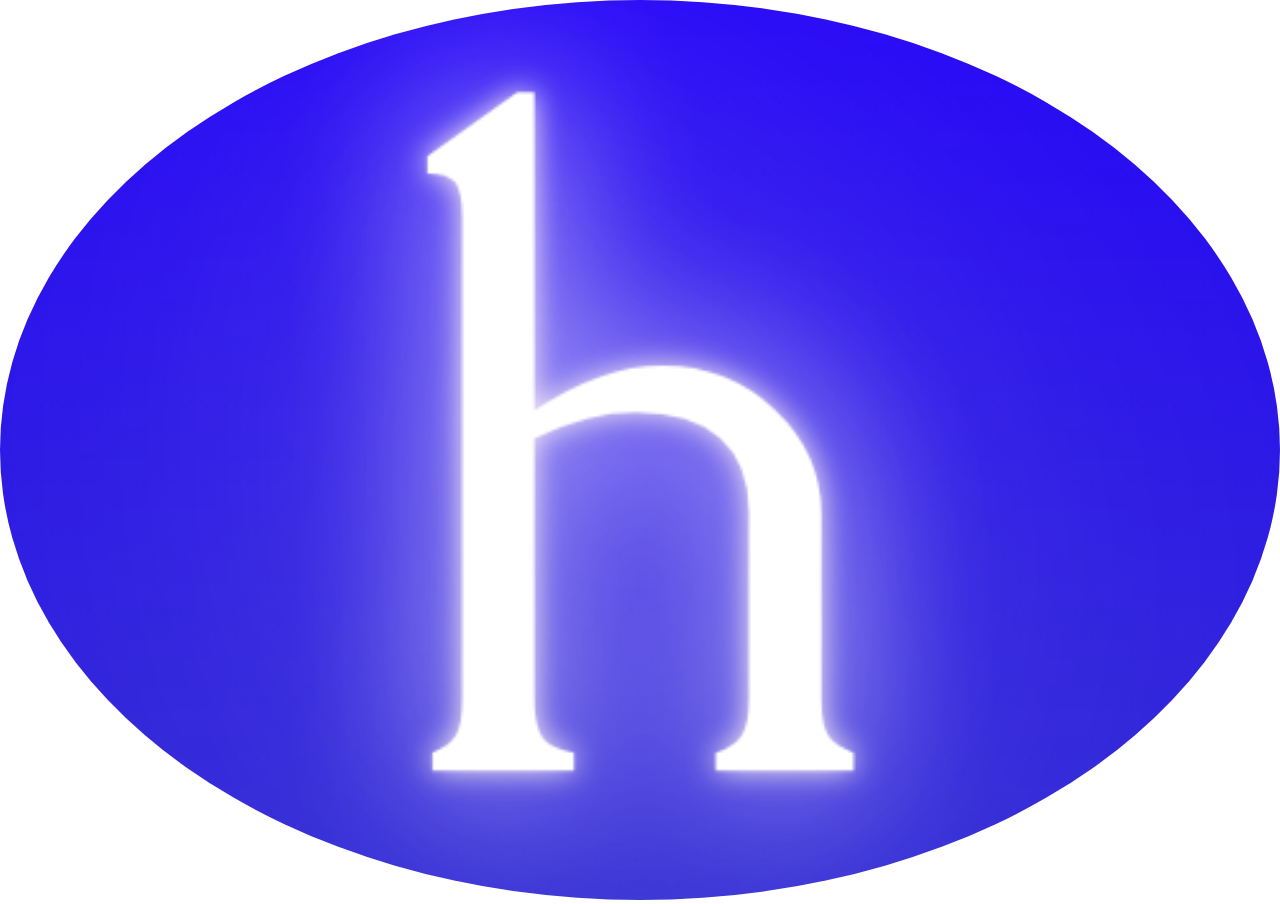
<file: circular-favicon.html>
<!DOCTYPE html>
<html>
<head>
    <title>Circular Favicon</title>
    <style>
        body, html {
            margin: 0;
            padding: 0;
            width: 100%;
            height: 100%;
            overflow: hidden;
        }
        .circular-image {
            width: 100%;
            height: 100%;
            border-radius: 50%;
            object-fit: cover;
            background-color: white;
        }
    </style>
</head>
<body>
    <img src="profile.jpg" class="circular-image" alt="Harpreet Singh">
</body>
</html>
</file>
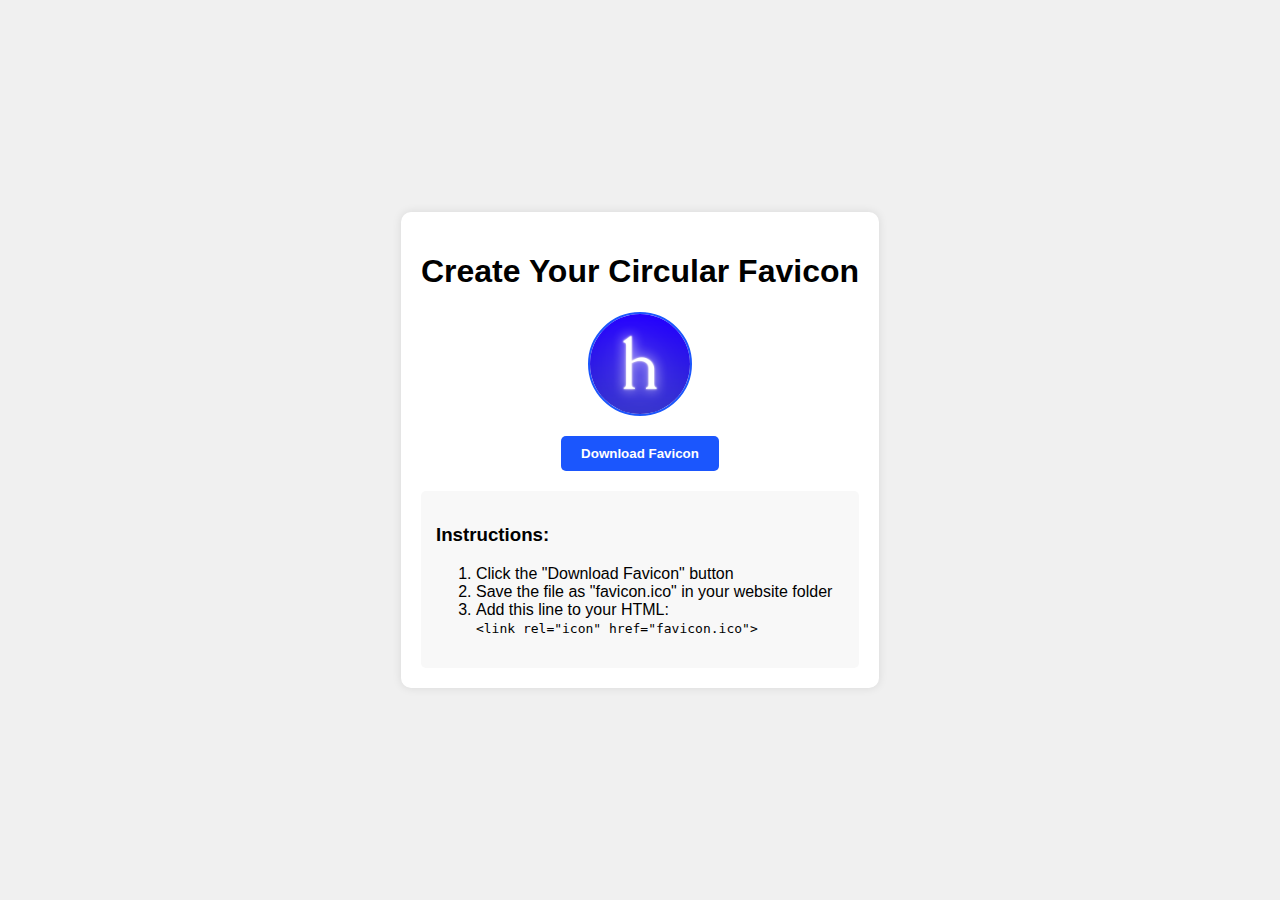
<file: create-favicon.html>
<!DOCTYPE html>
<html>
<head>
    <title>Create Favicon</title>
    <style>
        body {
            font-family: Arial, sans-serif;
            display: flex;
            justify-content: center;
            align-items: center;
            height: 100vh;
            margin: 0;
            background: #f0f0f0;
        }
        .container {
            text-align: center;
            background: white;
            padding: 20px;
            border-radius: 10px;
            box-shadow: 0 0 10px rgba(0,0,0,0.1);
            max-width: 500px;
        }
        #preview {
            width: 100px;
            height: 100px;
            border-radius: 50%;
            object-fit: cover;
            border: 2px solid #1B56FD;
            margin: 20px auto;
            display: block;
        }
        button {
            background: #1B56FD;
            color: white;
            border: none;
            padding: 10px 20px;
            border-radius: 5px;
            cursor: pointer;
            font-weight: bold;
        }
        .instructions {
            text-align: left;
            margin-top: 20px;
            padding: 15px;
            background: #f8f8f8;
            border-radius: 5px;
        }
    </style>
</head>
<body>
    <div class="container">
        <h1>Create Your Circular Favicon</h1>
        <img id="preview" src="profile.jpg" alt="Preview">
        <button id="download">Download Favicon</button>
        
        <div class="instructions">
            <h3>Instructions:</h3>
            <ol>
                <li>Click the "Download Favicon" button</li>
                <li>Save the file as "favicon.ico" in your website folder</li>
                <li>Add this line to your HTML: <br><code>&lt;link rel="icon" href="favicon.ico"&gt;</code></li>
            </ol>
        </div>
    </div>

    <script>
        document.getElementById('download').addEventListener('click', function() {
            const canvas = document.createElement('canvas');
            canvas.width = 180;
            canvas.height = 180;
            const ctx = canvas.getContext('2d');
            
            // Create circular path
            ctx.beginPath();
            ctx.arc(90, 90, 85, 0, Math.PI * 2);
            ctx.closePath();
            ctx.clip();
            
            const img = new Image();
            img.src = 'profile.jpg';
            
            img.onload = function() {
                // Calculate dimensions to fill the circle
                const scale = Math.max(canvas.width / img.width, canvas.height / img.height);
                const x = (canvas.width - img.width * scale) / 2;
                const y = (canvas.height - img.height * scale) / 2;
                
                // Draw image
                ctx.drawImage(img, x, y, img.width * scale, img.height * scale);
                
                // Add border
                ctx.strokeStyle = '#1B56FD';
                ctx.lineWidth = 5;
                ctx.beginPath();
                ctx.arc(90, 90, 85, 0, Math.PI * 2);
                ctx.stroke();
                
                // Convert to data URL and trigger download
                const link = document.createElement('a');
                link.download = 'favicon.png';
                link.href = canvas.toDataURL('image/png');
                link.click();
            };
        });
    </script>
</body>
</html>
</file>
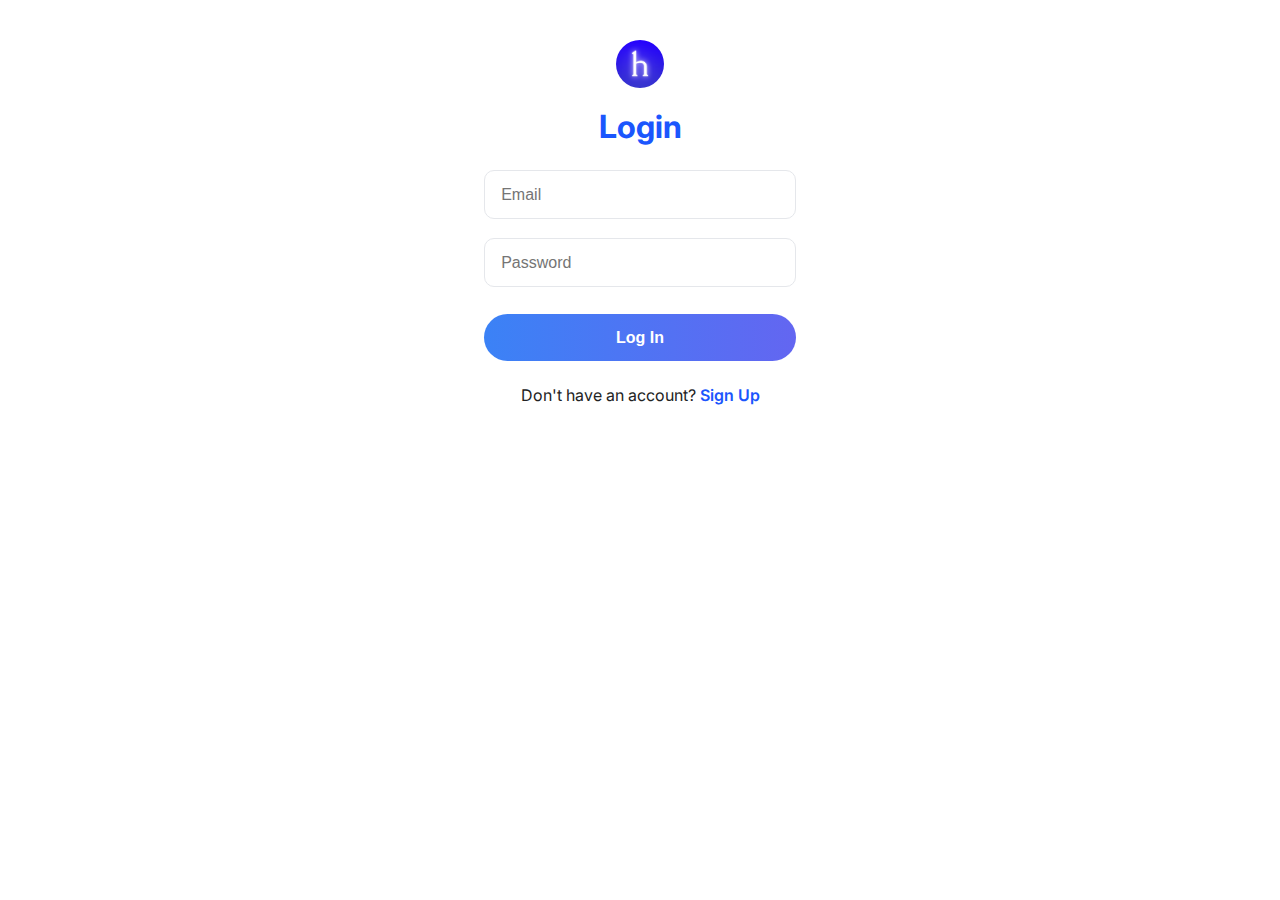
<file: login.html>
<!DOCTYPE html>
<html lang="en">
<head>
  <meta charset="UTF-8">
  <meta name="viewport" content="width=device-width, initial-scale=1.0">
  <title>Login | Harpreet Singh</title>
  <link href="styles.css" rel="stylesheet">
  <link rel="stylesheet" href="https://cdnjs.cloudflare.com/ajax/libs/font-awesome/6.0.0/css/all.min.css">
  <link href="https://fonts.googleapis.com/css2?family=Inter:wght@400;500;600;700&display=swap" rel="stylesheet">
  <style>
    body { background: #fff; color: #0118D8; font-family: 'Inter', sans-serif; }
    .login-container { max-width: 350px; margin: 0 auto; padding: 2.5rem 1.2rem; display: flex; flex-direction: column; align-items: center; }
    .login-logo { width: 48px; height: 48px; border-radius: 50%; margin-bottom: 1.2rem; }
    .login-title { font-size: 2rem; font-weight: 700; margin-bottom: 1.5rem; color: #1B56FD; }
    .login-form { width: 100%; display: flex; flex-direction: column; gap: 1.2rem; }
    .login-form input { width: 100%; padding: 0.9rem 1rem; border: 1px solid #e5e7eb; border-radius: 10px; font-size: 1rem; }
    .login-form button { background: linear-gradient(90deg, #3b82f6 0%, #6366f1 100%); color: #fff; font-weight: 600; border: none; border-radius: 999px; padding: 0.9rem 0; font-size: 1.1rem; cursor: pointer; margin-top: 0.5rem; }
    .login-form button:hover { background: #1B56FD; }
    .login-bottom { margin-top: 1.5rem; font-size: 1rem; color: #222; }
    .login-bottom a { color: #1B56FD; text-decoration: none; font-weight: 600; }
    .login-bottom a:hover { text-decoration: underline; }
  </style>
</head>
<body>
  <div class="login-container">
    <img src="profile.jpg" alt="Logo" class="login-logo" />
    <div class="login-title">Login</div>
    <form class="login-form">
      <input type="email" placeholder="Email" required />
      <input type="password" placeholder="Password" required />
      <button type="submit">Log In</button>
    </form>
    <div class="login-bottom">
      Don't have an account? <a href="signup.html">Sign Up</a>
    </div>
  </div>
</body>
</html>
</file>
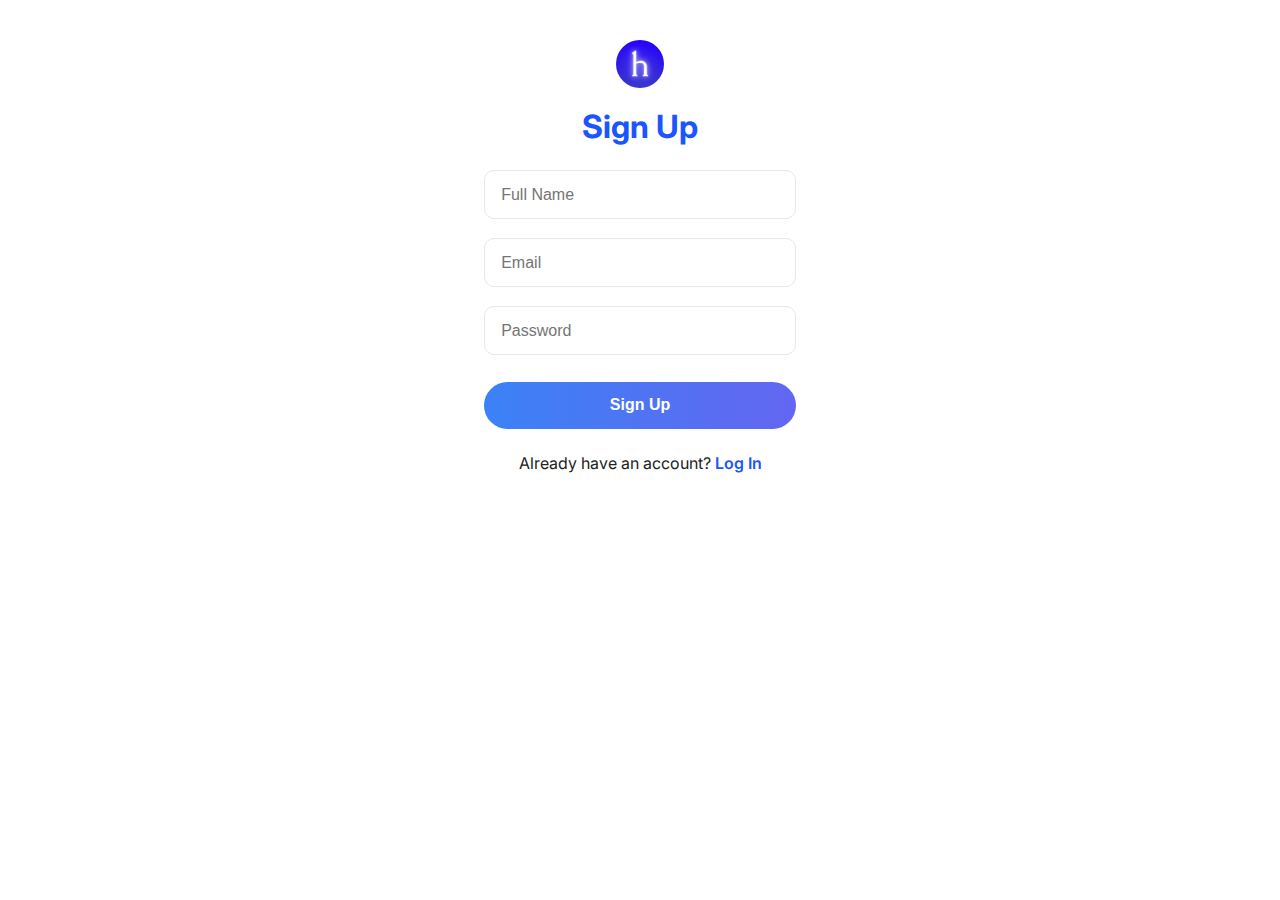
<file: signup.html>
<!DOCTYPE html>
<html lang="en">
<head>
  <meta charset="UTF-8">
  <meta name="viewport" content="width=device-width, initial-scale=1.0">
  <title>Sign Up | Harpreet Singh</title>
  <link href="styles.css" rel="stylesheet">
  <link rel="stylesheet" href="https://cdnjs.cloudflare.com/ajax/libs/font-awesome/6.0.0/css/all.min.css">
  <link href="https://fonts.googleapis.com/css2?family=Inter:wght@400;500;600;700&display=swap" rel="stylesheet">
  <style>
    body { background: #fff; color: #0118D8; font-family: 'Inter', sans-serif; }
    .signup-container { max-width: 350px; margin: 0 auto; padding: 2.5rem 1.2rem; display: flex; flex-direction: column; align-items: center; }
    .signup-logo { width: 48px; height: 48px; border-radius: 50%; margin-bottom: 1.2rem; }
    .signup-title { font-size: 2rem; font-weight: 700; margin-bottom: 1.5rem; color: #1B56FD; }
    .signup-form { width: 100%; display: flex; flex-direction: column; gap: 1.2rem; }
    .signup-form input { width: 100%; padding: 0.9rem 1rem; border: 1px solid #e5e7eb; border-radius: 10px; font-size: 1rem; }
    .signup-form button { background: linear-gradient(90deg, #3b82f6 0%, #6366f1 100%); color: #fff; font-weight: 600; border: none; border-radius: 999px; padding: 0.9rem 0; font-size: 1.1rem; cursor: pointer; margin-top: 0.5rem; }
    .signup-form button:hover { background: #1B56FD; }
    .signup-bottom { margin-top: 1.5rem; font-size: 1rem; color: #222; }
    .signup-bottom a { color: #1B56FD; text-decoration: none; font-weight: 600; }
    .signup-bottom a:hover { text-decoration: underline; }
  </style>
</head>
<body>
  <div class="signup-container">
    <img src="profile.jpg" alt="Logo" class="signup-logo" />
    <div class="signup-title">Sign Up</div>
    <form class="signup-form">
      <input type="text" placeholder="Full Name" required />
      <input type="email" placeholder="Email" required />
      <input type="password" placeholder="Password" required />
      <button type="submit">Sign Up</button>
    </form>
    <div class="signup-bottom">
      Already have an account? <a href="login.html">Log In</a>
    </div>
  </div>
</body>
</html>
</file>
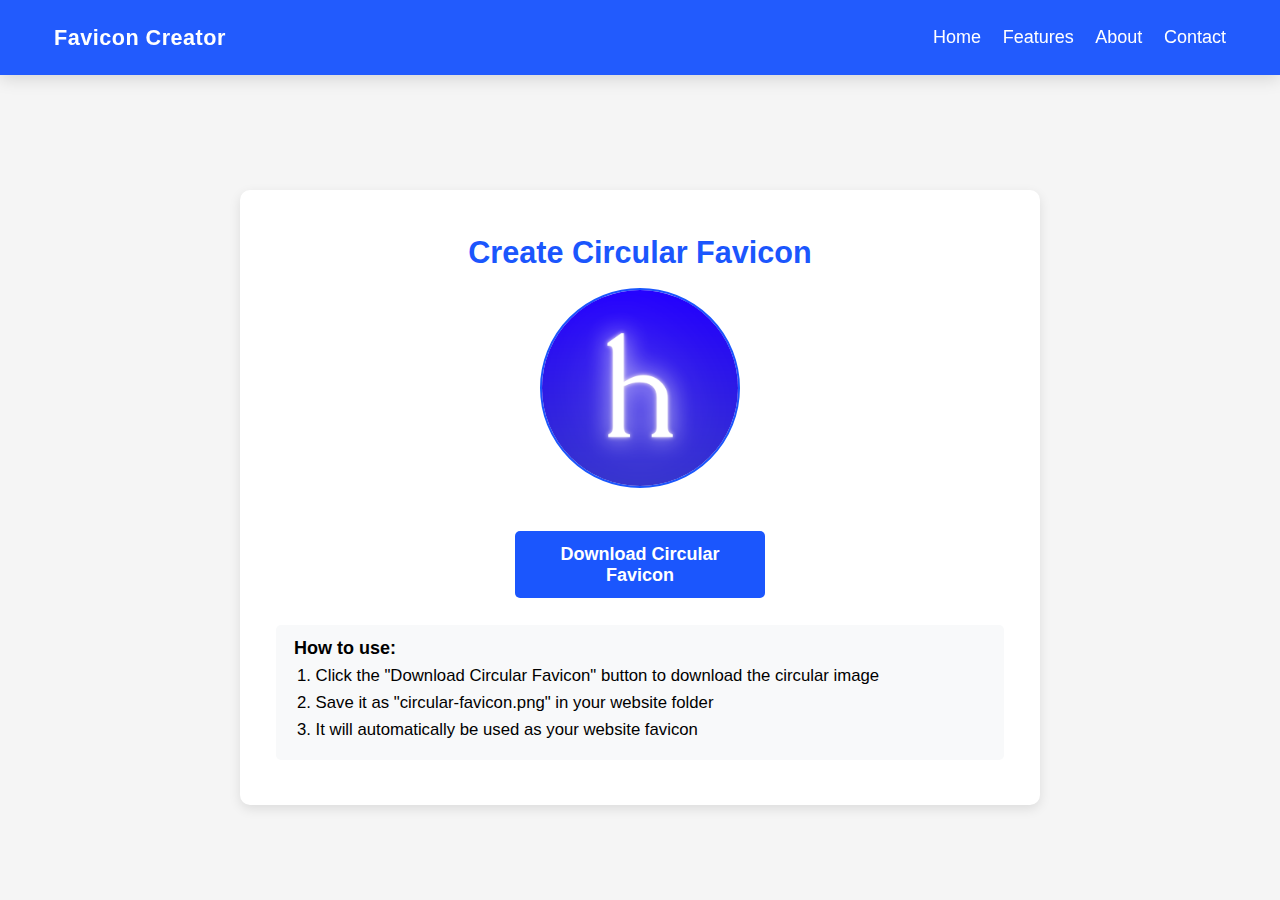
<file: style-favicon.html>
<!DOCTYPE html>
<html>
<head>
    <title>Create Circular Favicon</title>
    <meta name="viewport" content="width=device-width, initial-scale=1.0, maximum-scale=1.0, user-scalable=no">
    <style>
        * {
            margin: 0;
            padding: 0;
            box-sizing: border-box;
        }
        html {
            font-size: 16px;
        }
        body {
            display: flex;
            flex-direction: column;
            min-height: 100vh;
            background: #f5f5f5;
            font-family: Arial, sans-serif;
            overflow-x: hidden;
            position: relative;
        }
        .navbar {
            background: rgba(27, 86, 253, 0.97); /* Slight transparency */
            color: white;
            padding: 0.7rem 1rem;
            position: fixed;
            top: 0;
            left: 0;
            right: 0;
            z-index: 1000;
            display: flex;
            justify-content: space-between;
            align-items: center;
            width: 100%;
            box-shadow: 0 4px 16px rgba(0,0,0,0.13);
            height: 56px;
            backdrop-filter: blur(6px);
            transition: background 0.2s;
        }
        .navbar-brand {
            font-size: 1.2rem;
            font-weight: bold;
            letter-spacing: 0.5px;
        }
        .nav-menu {
            display: flex;
            list-style: none;
            gap: 1.2rem;
            margin: 0;
            padding: 0;
        }
        .nav-link {
            color: white;
            text-decoration: none;
            font-weight: 500;
            font-size: 1rem;
        }
        .hamburger {
            display: none;
            cursor: pointer;
            background: transparent;
            border: none;
            width: 36px;
            height: 36px;
            padding: 6px;
            position: relative;
            z-index: 1001;
            border-radius: 4px;
            transition: background-color 0.3s;
        }
        .hamburger:hover {
            background-color: rgba(255, 255, 255, 0.1);
        }
        .hamburger:active {
            background-color: rgba(255, 255, 255, 0.2);
        }
        .bar {
            display: block;
            width: 22px;
            height: 3px;
            margin: 4px 0;
            transition: all 0.3s ease-in-out;
            background-color: white;
            border-radius: 2px;
        }
        .main-content {
            flex: 1;
            display: flex;
            justify-content: center;
            align-items: center;
            padding: 0.5rem;
            width: 100%;
            margin-top: 64px; /* Extra space for floating navbar */
            transition: margin-top 0.2s;
        }
        .container {
            text-align: center;
            max-width: 98vw;
            width: 100%;
            padding: 1rem 0.5rem;
            background: white;
            border-radius: 10px;
            box-shadow: 0 4px 12px rgba(0,0,0,0.1);
        }
        .preview {
            width: 110px;
            height: 110px;
            margin: 0 auto 1.2rem;
            position: relative;
        }
        .original, .circular {
            width: 100%;
            height: 100%;
            object-fit: cover;
        }
        .circular {
            border-radius: 50%;
            border: 2px solid #1B56FD;
            box-sizing: border-box;
        }
        h1 {
            margin-bottom: 1rem;
            color: #1B56FD;
            font-size: 1.1rem;
            font-weight: 700;
        }
        .download-btn {
            background: #1B56FD;
            color: white;
            border: none;
            padding: 0.7rem 1rem;
            border-radius: 5px;
            font-weight: bold;
            cursor: pointer;
            margin-top: 1.2rem;
            width: 100%;
            max-width: 250px;
            font-size: 1rem;
        }
        .instructions {
            margin-top: 1.5rem;
            text-align: left;
            background: #f8f9fa;
            padding: 0.7rem 0.7rem 0.7rem 1rem;
            border-radius: 5px;
            font-size: 0.93rem;
        }
        .instructions h3 {
            margin-bottom: 0.4rem;
            font-size: 1rem;
        }
        .instructions ol {
            padding-left: 1.2rem;
        }
        .instructions li {
            margin-bottom: 0.4rem;
        }
        code {
            background: #eee;
            padding: 2px 5px;
            border-radius: 3px;
        }
        .overlay {
            display: none;
            position: fixed;
            top: 0;
            left: 0;
            right: 0;
            bottom: 0;
            background-color: rgba(0,0,0,0.5);
            z-index: 999;
        }
        .overlay.active {
            display: block;
        }

        /* Mobile-first: show hamburger, hide nav links */
        @media (max-width: 900px) {
            .navbar {
                height: 54px;
                padding: 0.6rem 0.7rem;
                box-shadow: 0 4px 16px rgba(0,0,0,0.15);
                background: rgba(27, 86, 253, 0.98);
            }
            .main-content {
                margin-top: 62px;
            }
            .hamburger {
                display: flex;
                flex-direction: column;
                align-items: center;
                justify-content: center;
            }
            .nav-menu {
                display: none;
                flex-direction: column;
                position: fixed;
                left: -100%;
                top: 54px;
                width: 100vw;
                background: rgba(27, 86, 253, 0.98);
                gap: 0;
                text-align: center;
                transition: 0.3s;
                box-shadow: 0 10px 27px rgba(0, 0, 0, 0.08);
                padding: 18px 0;
                z-index: 998;
                height: calc(100vh - 54px);
            }
            .nav-menu.active {
                display: flex;
                left: 0;
            }
            .nav-item {
                margin: 1.1rem 0;
            }
            .nav-link {
                display: block;
                padding: 0.7rem 0;
                font-size: 1.1rem;
            }
        }
        /* Smallest phones (320px-375px) */
        @media (max-width: 400px) {
            html { font-size: 14px; }
            .navbar { height: 46px; padding: 0.4rem 0.4rem; }
            .main-content { margin-top: 50px; }
            .preview { width: 80px; height: 80px; }
            .container { padding: 0.5rem 0.2rem; }
            h1 { font-size: 1rem; }
            .download-btn { font-size: 0.95rem; }
        }
        /* Large phones (430px, 480px) */
        @media (min-width: 401px) and (max-width: 540px) {
            html { font-size: 15px; }
            .navbar { height: 52px; padding: 0.6rem 0.6rem; }
            .main-content { margin-top: 56px; }
            .preview { width: 100px; height: 100px; }
            .container { padding: 0.7rem 0.3rem; }
            h1 { font-size: 1.08rem; }
        }
        /* Tablets (600px-900px) */
        @media (min-width: 541px) and (max-width: 900px) {
            html { font-size: 16px; }
            .navbar { height: 60px; padding: 1rem 1.5rem; }
            .main-content { margin-top: 68px; }
            .preview { width: 140px; height: 140px; }
            .container { padding: 1.5rem 1rem; }
            h1 { font-size: 1.2rem; }
        }
        /* iPad Pro landscape (1024px) and up */
        @media (min-width: 901px) and (max-width: 1200px) {
            html { font-size: 17px; }
            .navbar { height: 70px; padding: 1.2rem 2.5rem; }
            .main-content { margin-top: 82px; }
            .preview { width: 180px; height: 180px; }
            .container { padding: 2rem 1.5rem; max-width: 700px; }
            h1 { font-size: 1.5rem; }
        }
        /* Desktop */
        @media (min-width: 1201px) {
            html { font-size: 18px; }
            .navbar { height: 75px; padding: 1.5rem 3rem; }
            .main-content { margin-top: 95px; }
            .preview { width: 200px; height: 200px; }
            .container { padding: 2.5rem 2rem; max-width: 800px; }
            h1 { font-size: 1.7rem; }
        }
    </style>
</head>
<body>
    <nav class="navbar">
        <div class="navbar-brand">Favicon Creator</div>
        <ul class="nav-menu">
            <li class="nav-item"><a href="#" class="nav-link">Home</a></li>
            <li class="nav-item"><a href="#" class="nav-link">Features</a></li>
            <li class="nav-item"><a href="#" class="nav-link">About</a></li>
            <li class="nav-item"><a href="#" class="nav-link">Contact</a></li>
        </ul>
        <div class="hamburger">
            <span class="bar"></span>
            <span class="bar"></span>
            <span class="bar"></span>
        </div>
    </nav>
    <div class="overlay"></div>

    <div class="main-content">
        <div class="container">
            <h1>Create Circular Favicon</h1>
            <div class="preview">
                <img id="profile-img" class="circular" src="profile.jpg" alt="Profile Image">
            </div>
            <button id="download-btn" class="download-btn">Download Circular Favicon</button>
            <div class="instructions">
                <h3>How to use:</h3>
                <ol>
                    <li>Click the "Download Circular Favicon" button to download the circular image</li>
                    <li>Save it as "circular-favicon.png" in your website folder</li>
                    <li>It will automatically be used as your website favicon</li>
                </ol>
            </div>
        </div>
    </div>

    <script>
        document.addEventListener('DOMContentLoaded', function() {
            const downloadBtn = document.getElementById('download-btn');
            const profileImg = document.getElementById('profile-img');
            const hamburger = document.querySelector(".hamburger");
            const navMenu = document.querySelector(".nav-menu");
            const overlay = document.querySelector(".overlay");
            
            // Hamburger menu toggle with improved touch handling
            hamburger.addEventListener("click", function(e) {
                e.stopPropagation();
                hamburger.classList.toggle("active");
                navMenu.classList.toggle("active");
                overlay.classList.toggle("active");
                document.body.style.overflow = navMenu.classList.contains("active") ? "hidden" : "";
            });

            // Close menu when clicking a nav link
            document.querySelectorAll(".nav-link").forEach(n => n.addEventListener("click", function(e) {
                hamburger.classList.remove("active");
                navMenu.classList.remove("active");
                overlay.classList.remove("active");
                document.body.style.overflow = "";
            }));
            
            // Close menu when clicking overlay
            overlay.addEventListener("click", function() {
                hamburger.classList.remove("active");
                navMenu.classList.remove("active");
                overlay.classList.remove("active");
                document.body.style.overflow = "";
            });
            
            // Close menu when clicking outside
            document.addEventListener("click", function(e) {
                if (!hamburger.contains(e.target) && 
                    !navMenu.contains(e.target) && 
                    navMenu.classList.contains("active")) {
                    hamburger.classList.remove("active");
                    navMenu.classList.remove("active");
                    overlay.classList.remove("active");
                    document.body.style.overflow = "";
                }
            });
            
            // Handle touchstart for better mobile experience
            document.addEventListener('touchstart', function(e) {
                if (!hamburger.contains(e.target) && 
                    !navMenu.contains(e.target) && 
                    navMenu.classList.contains("active")) {
                    hamburger.classList.remove("active");
                    navMenu.classList.remove("active");
                    overlay.classList.remove("active");
                    document.body.style.overflow = "";
                }
            });
            
            // Prevent zooming on mobile
            document.addEventListener('touchmove', function(event) {
                if (event.scale !== 1) {
                    event.preventDefault();
                }
            }, { passive: false });
            
            // Original favicon download functionality
            downloadBtn.addEventListener('click', function() {
                const canvas = document.createElement('canvas');
                const size = 180; // Favicon size (high res)
                canvas.width = size;
                canvas.height = size;
                const ctx = canvas.getContext('2d');
                
                // Draw circular clipping path
                ctx.beginPath();
                ctx.arc(size/2, size/2, size/2 - 3, 0, Math.PI * 2);
                ctx.closePath();
                ctx.clip();
                
                // Create temporary image to get dimensions
                const tempImg = new Image();
                tempImg.src = profileImg.src;
                tempImg.onload = function() {
                    // Calculate scaling to fill the circle
                    const scale = Math.max(size / tempImg.width, size / tempImg.height);
                    const x = (size - tempImg.width * scale) / 2;
                    const y = (size - tempImg.height * scale) / 2;
                    
                    // Draw the image
                    ctx.drawImage(tempImg, x, y, tempImg.width * scale, tempImg.height * scale);
                    
                    // Add a blue border
                    ctx.strokeStyle = '#1B56FD';
                    ctx.lineWidth = 6;
                    ctx.beginPath();
                    ctx.arc(size/2, size/2, size/2 - 3, 0, Math.PI * 2);
                    ctx.stroke();
                    
                    // Download the image
                    const downloadLink = document.createElement('a');
                    downloadLink.href = canvas.toDataURL('image/png');
                    downloadLink.download = 'circular-favicon.png';
                    document.body.appendChild(downloadLink);
                    downloadLink.click();
                    document.body.removeChild(downloadLink);
                };
            });
        });
    </script>
</body>
</html>
</file>
<file: styles.css>
@import url('https://fonts.googleapis.com/css2?family=Inter:wght@300;400;500;600;700&family=SF+Pro+Display:wght@400;500;600;700&display=swap');

:root {
    --primary: #1B56FD;    /* Bright Blue */
    --primary-dark: #0118D8;  /* Dark Blue */
    --secondary: #E9DFC3;    /* Light Beige */
    --accent: #8B5CF6;     /* Medium purple */
    --background: #FFF8F8;   /* Off White */
    --text: #0118D8;         /* Dark Blue for text */
    --text-secondary: #1B56FD; /* Bright Blue for secondary text */
    --black: #000000;
    --white: #ffffff;
    --gray-50: #F9FAFB;
    --gray-100: #F3F4F6;
    --gray-200: #E5E7EB;
    --gray-300: #D1D5DB;
    --gray-400: #9CA3AF;
    --gray-500: #6B7280;
    --gray-600: #4B5563;
    --gray-700: #374151;
    --gray-800: #1F2937;
    --gray-900: #111827;
    --blue-accent: #0077ed;
    --blue-hover: #0066cc;
    --vh: 1vh;
}

/* Grid Overlay for the entire site */
.grid-overlay {
    position: fixed;
    top: 0;
    left: 0;
    width: 100%;
    height: 100%;
    pointer-events: none;
    z-index: -1;
    background-image: 
        linear-gradient(rgba(1, 24, 216, 0.08) 1px, transparent 1px),
        linear-gradient(90deg, rgba(1, 24, 216, 0.08) 1px, transparent 1px);
    background-size: 50px 50px;
}

@media (prefers-color-scheme: dark) {
    body {
        --bg: var(--dark-bg);
        --bg-secondary: var(--dark-bg-secondary);
        --text: var(--dark-text);
        --text-secondary: var(--dark-text-secondary);
        --border: var(--dark-border);
        --accent: var(--dark-accent);
        --accent-secondary: var(--dark-accent-secondary);
    }
}

@media (prefers-color-scheme: light) {
    body {
        --bg: var(--light-bg);
        --bg-secondary: var(--light-bg-secondary);
        --text: var(--light-text);
        --text-secondary: var(--light-text-secondary);
        --border: var(--light-border);
        --accent: var(--light-accent);
        --accent-secondary: var(--light-accent-secondary);
    }
}

* {
    margin: 0;
    padding: 0;
    box-sizing: border-box !important;
}

body {
    background: var(--background);
    color: var(--text);
    font-family: 'Inter', -apple-system, BlinkMacSystemFont, sans-serif;
    margin: 0;
    min-height: 100vh;
    position: relative;
    overflow-x: hidden;
}

/* Remove extra background effects */
body::before, body::after {
    display: none;
}

/* Clean Section Design */
section {
    padding: 6rem 0;
    position: relative;
}

section::before {
    display: none;
}

/* Modern Auth Buttons */
.auth-btn {
    border-radius: 12px;
    font-weight: 600;
    transition: all 0.3s ease;
    padding: 0.7rem 1.5rem;
    font-size: 1rem;
}

.login-btn {
    background: transparent;
    color: var(--primary);
    border: 1px solid var(--primary);
}

.login-btn:hover {
    background: rgba(27, 86, 253, 0.05);
    transform: translateY(-2px);
}

.signup-btn {
    background: var(--primary);
    color: white;
    margin-left: 1rem;
}

.signup-btn:hover {
    background: var(--primary-dark);
    transform: translateY(-2px);
    box-shadow: 0 5px 15px rgba(27, 86, 253, 0.2);
}

/* Modern Minimal Footer */
.modern-footer {
    background-color: #f8f9fa;
    padding: 3rem 0 1.5rem;
    border-top: 1px solid #eaeaea;
}

.footer-container {
    max-width: 1200px;
    margin: 0 auto;
    padding: 0 2rem;
}

.footer-main {
    display: flex;
    justify-content: space-between;
    align-items: center;
    margin-bottom: 2rem;
    flex-wrap: wrap;
    gap: 1.5rem;
}

.footer-brand-minimal {
    display: flex;
    align-items: center;
    gap: 0.75rem;
}

.footer-logo-minimal {
    width: 36px;
    height: 36px;
    background-color: var(--primary-dark);
    color: white;
    border-radius: 50%;
    display: flex;
    align-items: center;
    justify-content: center;
    font-weight: 700;
    font-size: 1.2rem;
}

.footer-name {
    font-weight: 600;
    font-size: 1.2rem;
    color: var(--primary-dark);
}

.footer-links {
    display: flex;
    gap: 2rem;
}

.footer-links a {
    color: var(--text-secondary);
    text-decoration: none;
    font-size: 1rem;
    font-weight: 500;
    transition: color 0.2s ease;
}

.footer-links a:hover {
    color: var(--primary);
}

.footer-social {
    display: flex;
    gap: 1.25rem;
}

.footer-social a {
    color: var(--text-secondary);
    font-size: 1.25rem;
    transition: all 0.2s ease;
}

.footer-social a:hover {
    color: var(--primary);
    transform: translateY(-3px);
}

.footer-bottom {
    padding-top: 1.5rem;
    border-top: 1px solid #eaeaea;
    text-align: center;
}

.footer-bottom p {
    color: #6c757d;
    font-size: 0.9rem;
}

@media (max-width: 768px) {
    .footer-main {
        flex-direction: column;
        align-items: center;
        text-align: center;
        gap: 2rem;
    }
    
    .footer-links {
        flex-wrap: wrap;
        justify-content: center;
        gap: 1.5rem 2rem;
    }
}

/* Clean modern nav */
.floating-nav {
    background: white;
    backdrop-filter: blur(10px);
    border: none;
    box-shadow: 0 10px 30px rgba(0, 0, 0, 0.05);
}

.floating-nav.scrolled {
    background: white;
}

/* Icon animations - minimal but effective */
.expertise-card i {
    transition: all 0.3s ease;
}

.expertise-card:hover i {
    transform: scale(1.2);
    color: var(--primary);
}

/* Clean social links */
.social-links a {
    background: rgba(255, 255, 255, 0.1);
    backdrop-filter: blur(10px);
}

/* Modern Navigation Styles */
.nav-container {
    position: fixed;
    top: 2rem;
    left: 0;
    right: 0;
    z-index: 1000;
    padding: 0 2rem;
}

.floating-nav {
    background: rgba(255, 248, 248, 0.95);
    backdrop-filter: blur(10px);
    border: 1px solid rgba(27, 86, 253, 0.2);
    border-radius: 24px;
    padding: 1.5rem 2.5rem;
    transition: all 0.4s cubic-bezier(0.175, 0.885, 0.32, 1.275);
    box-shadow: 0 4px 30px rgba(1, 24, 216, 0.1);
    max-width: 1400px;
    margin: 0 auto;
}

.floating-nav.scrolled {
    background: rgba(255, 248, 248, 0.98);
    box-shadow: 0 10px 30px rgba(1, 24, 216, 0.15);
    transform: translateY(-1rem);
}

.site-title {
    color: var(--primary-dark);
    font-weight: 800;
    font-size: 1.5rem;
    letter-spacing: -0.02em;
    background: linear-gradient(45deg, var(--primary-dark), var(--primary));
    -webkit-background-clip: text;
    background-clip: text;
    color: transparent;
    position: relative;
    padding-left: 0; /* Removed padding */
}

.site-title::before {
    display: none; /* Completely removed the box */
}

.nav-links {
    display: flex;
    gap: 3rem;
    align-items: center;
}

.nav-link {
    color: var(--text-secondary);
    text-decoration: none;
    font-size: 1.1rem;
    font-weight: 600;
    padding: 0.5rem 1rem;
    border-radius: 12px;
    transition: all 0.3s ease;
    position: relative;
    letter-spacing: -0.01em;
}

.nav-link::before {
    content: '';
    position: absolute;
    bottom: 0;
    left: 50%;
    transform: translateX(-50%);
    width: 0;
    height: 2px;
    background: linear-gradient(90deg, var(--primary), var(--primary-dark));
    transition: width 0.3s ease;
    border-radius: 2px;
}

.nav-link:hover {
    color: var(--primary-dark);
    transform: translateY(-2px);
}

.nav-link:hover::before {
    width: 80%;
}

/* Add special effect for active nav link */
.nav-link.active {
    color: var(--primary-dark);
    background: linear-gradient(45deg, rgba(27, 86, 253, 0.1), rgba(1, 24, 216, 0.05));
}

/* Add nav button style */
.nav-button {
    background: linear-gradient(45deg, var(--primary), var(--primary-dark));
    color: white;
    padding: 0.75rem 1.5rem;
    border-radius: 12px;
    font-weight: 600;
    transition: all 0.3s ease;
    border: none;
    font-size: 1.1rem;
    box-shadow: 0 4px 15px rgba(27, 86, 253, 0.2);
}

.nav-button:hover {
    transform: translateY(-2px);
    box-shadow: 0 8px 20px rgba(27, 86, 253, 0.3);
}

/* Add animation for nav items */
@keyframes navItemFade {
    from {
        opacity: 0;
        transform: translateY(-10px);
    }
    to {
        opacity: 1;
        transform: translateY(0);
    }
}

.nav-item {
    animation: navItemFade 0.5s ease forwards;
    animation-delay: calc(0.1s * var(--item));
}

/* Mobile nav styles */
@media (max-width: 768px) {
    .nav-container {
        padding: 0 1rem;
        top: 1rem;
    }

    .floating-nav {
        padding: 1rem;
    }

    .nav-links {
        display: none;
    }
}

/* Buttons */
.primary-button {
    background: var(--primary);
    color: var(--background);
    padding: 1rem 2rem;
    border-radius: 100px;
    font-weight: 600;
    text-decoration: none;
    transition: all 0.3s ease;
    display: inline-block;
    border: none;
}

.primary-button:hover {
    background: var(--primary-dark);
    transform: translateY(-2px);
    box-shadow: 0 4px 15px rgba(27, 86, 253, 0.3);
}

.secondary-button {
    background: transparent;
    color: var(--primary);
    padding: 0.9rem 1.9rem;
    border-radius: 100px;
    font-weight: 600;
    text-decoration: none;
    border: 2px solid var(--primary);
    transition: all 0.3s ease;
    display: inline-block;
}

.secondary-button:hover {
    background: rgba(27, 86, 253, 0.1);
    border-color: var(--primary-dark);
    color: var(--primary-dark);
}

/* Typography */
.text-blue-accent {
    color: var(--primary);
    font-weight: 600;
    letter-spacing: 0.05em;
}

.section-title {
    color: var(--primary-dark);
    font-weight: 700;
    font-size: 3rem;
    line-height: 1.1;
}

/* Cards */
.project-card, .expertise-card {
    background: rgba(255, 255, 255, 0.7);
    backdrop-filter: blur(10px);
    border: 1px solid rgba(27, 86, 253, 0.2);
    box-shadow: 0 10px 30px rgba(1, 24, 216, 0.08);
    border-radius: 24px;
    padding: 2rem;
    transition: all 0.3s ease;
}

.project-card:hover, .expertise-card:hover {
    border-color: var(--primary);
    transform: translateY(-4px);
    box-shadow: 0 8px 30px rgba(1, 24, 216, 0.1);
}

.project-card p, 
.expertise-card p {
    color: var(--text-secondary);
}

.project-card h3, 
.expertise-card h3 {
    color: var(--primary-dark);
}

.tech-badge {
    background: var(--secondary);
    color: var(--primary-dark);
    padding: 0.5rem 1rem;
    border-radius: 100px;
    font-size: 0.875rem;
    font-weight: 500;
}

/* Social Links */
.social-link {
    color: var(--text-secondary);
    transition: all 0.3s ease;
}

.social-link:hover {
    color: var(--primary-dark);
    transform: translateY(-2px);
}

/* Sections */
section {
    padding: 6rem 0;
    position: relative;
}

/* Gradient Effects */
main::before {
    content: '';
    position: absolute;
    top: 0;
    left: 50%;
    transform: translateX(-50%);
    width: 1000px;
    height: 1000px;
    background: radial-gradient(circle, var(--primary) 0%, transparent 70%);
    opacity: 0.1;
    z-index: -1;
    pointer-events: none;
}

/* Responsive Design */
@media (max-width: 768px) {
    .nav-links {
        display: none;
    }
    
    .section-title {
        font-size: 2.5rem;
    }
    
    section {
        padding: 4rem 0;
    }
}

/* Grid Patterns */
.pattern-boxes {
    display: none; /* Removing pattern boxes */
}

.pattern-squares {
    display: none; /* Removing pattern squares */
}

/* Add padding to main content to account for fixed nav */
main {
    padding-top: 2rem;
}

/* Adjust hero section spacing */
section:first-of-type {
    padding-top: 8rem;
}

.floating-nav::before {
    display: none; /* Removing the green gradient */
}

.nav-links {
    margin-left: auto; /* Push links to the right */
    padding-right: 2rem; /* Space from the right edge */
}

/* Profile Container */
.profile-container {
    position: relative;
    transition: transform 0.3s cubic-bezier(0.4, 0, 0.2, 1);
    overflow: hidden;
    border: none;
    box-shadow: 0 0 0 1px var(--gray-200);
}

.profile-container img {
    width: 100%;
    height: 100%;
    object-fit: cover;
    /* Add these properties for image adjustment */
    transform-origin: center;
    transform: scale(1.1); /* Slightly larger to allow movement without showing edges */
    transition: transform 0.3s ease;
}

/* Add these classes for image position control */
.profile-container.position-top img {
    object-position: top center;
}

.profile-container.position-bottom img {
    object-position: bottom center;
}

.profile-container.position-left img {
    object-position: center left;
}

.profile-container.position-right img {
    object-position: center right;
}

.profile-container.zoom-in img {
    transform: scale(1.3);
}

.profile-container.zoom-out img {
    transform: scale(1);
}

.profile-container.glow-effect::before {
    content: '';
    position: absolute;
    top: -2px;
    left: -2px;
    right: -2px;
    bottom: -2px;
    background: linear-gradient(45deg, var(--accent), var(--accent-secondary));
    border-radius: 50%;
    z-index: -1;
    animation: glowPulse 2s infinite;
}

@keyframes glowPulse {
    0%, 100% {
        opacity: 1;
    }
    50% {
        opacity: 0.5;
    }
}

.profile-container:hover {
    transform: scale(1.02);
}

/* Cyber Buttons */
.cyber-button {
    position: relative;
    padding: 12px 32px;
    font-family: 'SF Pro Display', sans-serif;
    color: white;
    background: var(--accent);
    border: 1px solid var(--accent);
    border-radius: 4px;
    text-transform: uppercase;
    letter-spacing: 1px;
    overflow: hidden;
    transition: all 0.3s;
    cursor: pointer;
    font-weight: 500;
}

.cyber-button::before {
    content: '';
    position: absolute;
    top: 0;
    left: -100%;
    width: 100%;
    height: 100%;
    background: linear-gradient(
        90deg,
        transparent,
        rgba(255, 255, 255, 0.2),
        transparent
    );
    transition: 0.5s;
}

.cyber-button:hover {
    transform: translateY(-2px);
    box-shadow: 0 5px 15px rgba(0, 255, 65, 0.3);
}

.cyber-button:hover::before {
    left: 100%;
}

.cyber-button-secondary {
    position: relative;
    padding: 12px 32px;
    font-family: 'SF Pro Display', sans-serif;
    color: var(--accent);
    background: transparent;
    border: 1px solid var(--accent);
    border-radius: 4px;
    text-transform: uppercase;
    letter-spacing: 1px;
    overflow: hidden;
    transition: all 0.3s;
    cursor: pointer;
    font-weight: 500;
}

.cyber-button-secondary:hover {
    color: white;
    background: var(--accent);
    transform: translateY(-2px);
    box-shadow: 0 5px 15px rgba(0, 255, 65, 0.3);
}

/* Text Styles */
.text-gradient-retro {
    background: linear-gradient(45deg, var(--accent), var(--accent-secondary));
    -webkit-background-clip: text;
    background-clip: text;
    color: transparent;
    font-family: 'SF Pro Display', sans-serif;
    font-weight: 700;
    letter-spacing: 0.5px;
}

.cyberpunk-text {
    position: relative;
    color: #ffffff;
    text-shadow: 0 0 10px var(--accent);
    font-family: 'SF Pro Display', sans-serif;
    font-weight: 700;
}

.retro-text {
    font-family: 'SF Pro Display', sans-serif;
    color: #ffffff;
    font-weight: 400;
}

.nav-links {
    margin-left: auto; /* Push links to the right */
    padding-right: 2rem; /* Space from the right edge */
}

/* Profile Container */
.profile-container {
    position: relative;
    transition: transform 0.3s cubic-bezier(0.4, 0, 0.2, 1);
    overflow: hidden;
    border: none;
    box-shadow: 0 0 0 1px var(--gray-200);
}

.profile-container img {
    width: 100%;
    height: 100%;
    object-fit: cover;
    /* Add these properties for image adjustment */
    transform-origin: center;
    transform: scale(1.1); /* Slightly larger to allow movement without showing edges */
    transition: transform 0.3s ease;
}

/* Add these classes for image position control */
.profile-container.position-top img {
    object-position: top center;
}

.profile-container.position-bottom img {
    object-position: bottom center;
}

.profile-container.position-left img {
    object-position: center left;
}

.profile-container.position-right img {
    object-position: center right;
}

.profile-container.zoom-in img {
    transform: scale(1.3);
}

.profile-container.zoom-out img {
    transform: scale(1);
}

.profile-container.glow-effect::before {
    content: '';
    position: absolute;
    top: -2px;
    left: -2px;
    right: -2px;
    bottom: -2px;
    background: linear-gradient(45deg, var(--accent), var(--accent-secondary));
    border-radius: 50%;
    z-index: -1;
    animation: glowPulse 2s infinite;
}

@keyframes glowPulse {
    0%, 100% {
        opacity: 1;
    }
    50% {
        opacity: 0.5;
    }
}

.profile-container:hover {
    transform: scale(1.02);
}

/* Cyber Buttons */
.cyber-button {
    position: relative;
    padding: 12px 32px;
    font-family: 'SF Pro Display', sans-serif;
    color: white;
    background: var(--accent);
    border: 1px solid var(--accent);
    border-radius: 4px;
    text-transform: uppercase;
    letter-spacing: 1px;
    overflow: hidden;
    transition: all 0.3s;
    cursor: pointer;
    font-weight: 500;
}

.cyber-button::before {
    content: '';
    position: absolute;
    top: 0;
    left: -100%;
    width: 100%;
    height: 100%;
    background: linear-gradient(
        90deg,
        transparent,
        rgba(255, 255, 255, 0.2),
        transparent
    );
    transition: 0.5s;
}

.cyber-button:hover {
    transform: translateY(-2px);
    box-shadow: 0 5px 15px rgba(0, 255, 65, 0.3);
}

.cyber-button:hover::before {
    left: 100%;
}

.cyber-button-secondary {
    position: relative;
    padding: 12px 32px;
    font-family: 'SF Pro Display', sans-serif;
    color: var(--accent);
    background: transparent;
    border: 1px solid var(--accent);
    border-radius: 4px;
    text-transform: uppercase;
    letter-spacing: 1px;
    overflow: hidden;
    transition: all 0.3s;
    cursor: pointer;
    font-weight: 500;
}

.cyber-button-secondary:hover {
    color: white;
    background: var(--accent);
    transform: translateY(-2px);
    box-shadow: 0 5px 15px rgba(0, 255, 65, 0.3);
}

/* Tech Stack Badges */
.tech-badge {
    display: inline-flex;
    align-items: center;
    padding: 0.5rem 1rem;
    background: var(--secondary);
    color: var(--primary-dark);
    border-radius: 2rem;
    font-family: 'SF Pro Display', sans-serif;
    transition: all 0.2s;
    font-weight: 500;
    font-size: 0.875rem;
}

.tech-badge:hover {
    background: var(--gray-200);
    color: var(--gray-900);
}

/* Cyber Cards */
.cyber-card {
    background: rgba(17, 34, 64, 0.7);
    border: 1px solid rgba(0, 255, 65, 0.1);
    border-radius: 8px;
    padding: 24px;
    position: relative;
    overflow: hidden;
    transition: all 0.3s;
    box-shadow: 0 0 20px rgba(0, 255, 65, 0.1);
}

.cyber-card::before {
    content: '';
    position: absolute;
    top: 0;
    left: 0;
    width: 100%;
    height: 4px;
    background: linear-gradient(90deg, var(--accent), var(--accent-secondary));
    transform: scaleX(0);
    transform-origin: left;
    transition: transform 0.3s ease;
}

.cyber-card:hover {
    transform: translateY(-5px);
    box-shadow: 0 10px 20px rgba(0, 255, 65, 0.1);
}

.cyber-card:hover::before {
    transform: scaleX(1);
}

/* Animations */
@keyframes floatingDots {
    0% {
        transform: translate(0, 0) rotate(0deg);
    }
    50% {
        transform: translate(10px, 10px) rotate(5deg);
    }
    100% {
        transform: translate(0, 0) rotate(0deg);
    }
}

@keyframes floatingLines {
    0% {
        transform: translate(0, 0) rotate(0deg);
    }
    50% {
        transform: translate(-15px, 5px) rotate(-2deg);
    }
    100% {
        transform: translate(0, 0) rotate(0deg);
    }
}

@keyframes fadeIn {
    from {
        opacity: 0;
        transform: translateY(10px);
    }
    to {
        opacity: 1;
        transform: translateY(0);
    }
}

.animate-fade-in {
    animation: fadeIn 0.5s ease-out forwards;
}

/* Profile Picture Animation */
.profile-container {
    position: relative;
    overflow: hidden;
    transition: transform 0.3s ease;
}

.profile-container:hover {
    transform: scale(1.1);
}

.profile-container::after {
    content: '';
    position: absolute;
    top: 0;
    left: -100%;
    width: 200%;
    height: 100%;
    background: linear-gradient(
        90deg,
        transparent,
        rgba(255, 255, 255, 0.3),
        transparent
    );
    transform: skewX(-15deg);
    animation: profileShine 3s infinite;
}

@keyframes profileShine {
    0% {
        left: -100%;
    }
    20%, 100% {
        left: 100%;
    }
}

/* Floating animation for profile badge */
.profile-badge {
    animation: float 3s ease-in-out infinite;
}

@keyframes float {
    0%, 100% {
        transform: translateY(0);
    }
    50% {
        transform: translateY(-10px);
    }
}

/* Gradient text effect */
.text-gradient {
    background: linear-gradient(45deg, #7c3aed, #4f46e5);
    -webkit-background-clip: text;
    background-clip: text;
    color: transparent;
}

/* Smooth hover transitions */
.transition {
    transition: all 0.3s ease;
}

/* Custom animations */
@keyframes fadeIn {
    from {
        opacity: 0;
        transform: translateY(10px);
    }
    to {
        opacity: 1;
        transform: translateY(0);
    }
}

.animate-fade-in {
    animation: fadeIn 0.5s ease-out forwards;
}

/* Custom scrollbar */
::-webkit-scrollbar {
    width: 8px;
}

::-webkit-scrollbar-track {
    background: var(--background);
}

::-webkit-scrollbar-thumb {
    background: var(--primary);
    border-radius: 4px;
}

::-webkit-scrollbar-thumb:hover {
    background: var(--primary-dark);
}

/* Glass effect for cards */
.glass-effect {
    background: rgba(17, 34, 64, 0.8);
    backdrop-filter: blur(10px);
    border: 1px solid rgba(0, 255, 65, 0.1);
    box-shadow: 0 8px 32px rgba(0, 255, 65, 0.1);
}

/* Hover effects for project cards */
.project-card {
    background: var(--white);
    border: 1px solid var(--gray-200);
    border-radius: 1rem;
    padding: 2rem;
    transition: all 0.3s ease;
}

.project-card:hover {
    transform: translateY(-4px);
    border-color: var(--gray-900);
}

.project-link {
    color: var(--gray-400);
    transition: all 0.2s ease;
}

.project-card:hover .project-link {
    color: var(--gray-900);
    transform: translateX(4px);
}

/* Custom button styles */
.custom-button {
    position: relative;
    overflow: hidden;
}

.custom-button::after {
    content: '';
    position: absolute;
    top: 0;
    left: -100%;
    width: 100%;
    height: 100%;
    background: linear-gradient(
        90deg,
        transparent,
        rgba(255, 255, 255, 0.2),
        transparent
    );
    transition: 0.5s;
}

.custom-button:hover::after {
    left: 100%;
}

/* Brand logo styles */
.brand-logo {
    filter: grayscale(100%);
    opacity: 0.7;
    transition: all 0.3s ease;
}

.brand-logo:hover {
    filter: grayscale(0%);
    opacity: 1;
}

/* Matrix Binary Effect */
.binary-rain {
    position: fixed;
    top: 0;
    left: 0;
    width: 100%;
    height: 100%;
    pointer-events: none;
    z-index: -1;
    opacity: 0.8;
}

.binary-bit {
    position: absolute;
    font-family: 'Courier New', monospace;
    font-size: 14px;
    color: var(--accent);
    text-shadow: 0 0 5px var(--accent);
    animation: binaryAppear 2s forwards;
    opacity: 0.1;
}

@keyframes binaryAppear {
    0% {
        opacity: 0;
        transform: scale(0.8);
    }
    20% {
        opacity: 1;
        transform: scale(1);
    }
    80% {
        opacity: 1;
        transform: scale(1);
    }
    100% {
        opacity: 0;
        transform: scale(0.8);
    }
}

/* Remove binary effect */
.binary-rain, .pattern-boxes, .pattern-squares {
    display: none;
}

/* Card and content text */
.feature-card h3 {
    font-size: 1.75rem;
    font-weight: 600;
    margin-bottom: 1rem;
}

.feature-card p {
    font-size: 1.125rem;
    color: var(--gray-600);
}

.expertise-card h3 {
    font-size: 1.5rem;
    font-weight: 600;
    margin-bottom: 1rem;
}

.expertise-card p {
    font-size: 1.125rem;
    color: var(--text-secondary);
}

/* Section spacing adjustments */
.mb-16 {
    margin-bottom: 3rem;
}

.mb-12 {
    margin-bottom: 2.5rem;
}

.mb-8 {
    margin-bottom: 2rem;
}

.py-24 {
    padding-top: 5rem;
    padding-bottom: 5rem;
}

/* Footer styles now updated */

/* Text colors for better contrast */
p {
    color: var(--text-secondary);
}

h1, h2, h3, h4, h5, h6 {
    color: var(--primary-dark);
}

/* Border colors */
.border-t {
    border-color: rgba(27, 86, 253, 0.1);
}

/* Footer specific styles */
footer .border-t {
    border-color: rgba(255, 248, 248, 0.1);
}

/* Icon colors */
.fas, .fab {
    position: relative;
    color: var(--primary-dark);
    font-size: 1.2em;
}

/* Expertise card icons */
.expertise-card i {
    transition: all 0.5s cubic-bezier(0.68, -0.6, 0.32, 1.6);
    position: relative;
    font-size: 2rem;
    color: var(--primary);
}

.expertise-card:hover i {
    transform: scale(1.2) rotate(10deg);
    color: var(--primary-dark);
    animation: iconPulse 1s ease infinite;
}

@keyframes iconPulse {
    0%, 100% {
        transform: scale(1.2) rotate(10deg);
    }
    50% {
        transform: scale(1.3) rotate(5deg);
    }
}

/* Footer styling */

/* Modern Gen Z Effects */

/* Gradient Text Effect */
.gradient-text {
    background: linear-gradient(45deg, var(--primary), var(--primary-dark));
    -webkit-background-clip: text;
    background-clip: text;
    color: transparent;
    position: relative;
}

/* Hover Card Effect */
.project-card, .expertise-card {
    transition: all 0.4s cubic-bezier(0.175, 0.885, 0.32, 1.275);
    background: rgba(255, 248, 248, 0.8);
    backdrop-filter: blur(10px);
    border: 1px solid rgba(27, 86, 253, 0.2);
}

.project-card:hover, .expertise-card:hover {
    transform: translateY(-10px) scale(1.02);
    box-shadow: 0 20px 40px rgba(1, 24, 216, 0.15);
    border-color: var(--primary);
}

/* Modern Button Effects */
.primary-button {
    position: relative;
    overflow: hidden;
    transition: all 0.4s ease;
    z-index: 1;
}

.primary-button::before {
    content: '';
    position: absolute;
    top: 0;
    left: 0;
    width: 100%;
    height: 100%;
    background: linear-gradient(45deg, var(--primary), var(--primary-dark));
    z-index: -1;
    transition: all 0.4s ease;
}

.primary-button:hover::before {
    transform: scale(1.1);
}

.primary-button:hover {
    transform: translateY(-3px);
    box-shadow: 0 10px 20px rgba(27, 86, 253, 0.3);
}

/* Floating Animation */
@keyframes float {
    0%, 100% { transform: translateY(0); }
    50% { transform: translateY(-10px); }
}

.floating {
    animation: float 3s ease-in-out infinite;
}

/* Shine Effect */
@keyframes shine {
    0% { transform: translateX(-100%) rotate(45deg); }
    100% { transform: translateX(200%) rotate(45deg); }
}

.shine-effect {
    position: relative;
    overflow: hidden;
}

.shine-effect::after {
    content: '';
    position: absolute;
    top: 0;
    left: 0;
    width: 200%;
    height: 100%;
    background: linear-gradient(
        90deg,
        transparent,
        rgba(255, 255, 255, 0.2),
        transparent
    );
    transform: translateX(-100%) rotate(45deg);
}

.shine-effect:hover::after {
    animation: shine 1.5s ease;
}

/* Tech Badge Modern Style */
.tech-badge {
    background: linear-gradient(135deg, var(--secondary), rgba(233, 223, 195, 0.8));
    border: none;
    padding: 0.7rem 1.2rem;
    font-weight: 600;
    letter-spacing: 0.5px;
    transition: all 0.3s ease;
}

.tech-badge:hover {
    transform: translateY(-2px) scale(1.05);
    box-shadow: 0 5px 15px rgba(1, 24, 216, 0.1);
}

/* Smooth Scroll Behavior */
html, body {
    scroll-behavior: smooth;
    overflow-x: hidden !important;
}

/* Modern Nav Effects */
.nav-link {
    position: relative;
}

.nav-link::after {
    content: '';
    position: absolute;
    bottom: -5px;
    left: 0;
    width: 0;
    height: 2px;
    background: var(--primary);
    transition: width 0.3s ease;
}

.nav-link:hover::after {
    width: 100%;
}

/* Section Title Effects */
.section-title {
    position: relative;
    display: inline-block;
}

.section-title::before {
    content: '';
    position: absolute;
    bottom: -10px;
    left: 0;
    width: 60px;
    height: 4px;
    background: linear-gradient(90deg, var(--primary), var(--primary-dark));
    border-radius: 4px;
}

/* Image Hover Effects */
.profile-container {
    overflow: hidden;
    border-radius: 20px;
}

.profile-container img {
    transition: transform 0.5s ease;
}

.profile-container:hover img {
    transform: scale(1.1);
}

/* Modern Scrollbar */
::-webkit-scrollbar {
    width: 10px;
}

::-webkit-scrollbar-track {
    background: var(--background);
}

::-webkit-scrollbar-thumb {
    background: linear-gradient(var(--primary), var(--primary-dark));
    border-radius: 5px;
}

/* Footer Grid Layout */
.footer-grid {
    display: grid;
    grid-template-columns: 2fr 1fr 1fr 1fr;
    gap: 4rem;
}

@media (max-width: 768px) {
    .footer-grid {
        grid-template-columns: 1fr;
        gap: 2rem;
    }
}

/* Footer Logo Section */
.footer-logo {
    font-size: 2rem;
    font-weight: 700;
    margin-bottom: 1.5rem;
    background: linear-gradient(45deg, var(--background), var(--secondary));
    -webkit-background-clip: text;
    background-clip: text;
    color: transparent;
}

/* Footer Links Animation */
footer ul li {
    transition: all 0.3s ease;
}

footer ul li:hover {
    padding-left: 10px;
}

/* Copyright Section */
.copyright {
    margin-top: 3rem;
    padding-top: 2rem;
    border-top: 1px solid rgba(255, 248, 248, 0.1);
    text-align: center;
    font-size: 1.1rem;
    color: rgba(255, 248, 248, 0.7);
}

/* Add gradient backgrounds to sections for more depth */
section {
    position: relative;
}

section:nth-child(odd)::before {
    content: '';
    position: absolute;
    top: 0;
    left: 0;
    width: 100%;
    height: 100%;
    background: linear-gradient(135deg, rgba(27, 86, 253, 0.05) 0%, transparent 50%);
    pointer-events: none;
    z-index: -1;
}

section:nth-child(even)::before {
    content: '';
    position: absolute;
    top: 0;
    left: 0;
    width: 100%;
    height: 100%;
    background: linear-gradient(225deg, rgba(233, 223, 195, 0.1) 0%, transparent 50%);
    pointer-events: none;
    z-index: -1;
}

/* Enhanced Hero Section Pattern Background */
section:first-of-type {
    position: relative;
    overflow: hidden;
}

section:first-of-type::before {
    content: '';
    position: absolute;
    top: 0;
    left: 0;
    width: 100%;
    height: 100%;
    background-image: 
        linear-gradient(rgba(1, 24, 216, 0.15) 1px, transparent 1px),
        linear-gradient(90deg, rgba(1, 24, 216, 0.15) 1px, transparent 1px);
    background-size: 50px 50px;
    pointer-events: none;
    z-index: -1;
}

/* Remove diagonal lines */
section:first-of-type::after {
    display: none;
}

/* Profile Picture in Nav */
.profile-pic {
    width: 45px;
    height: 45px;
    border-radius: 50%;
    overflow: hidden;
    border: 2px solid var(--primary);
    margin-right: 1rem;
    position: relative;
    transition: all 0.3s ease;
    box-shadow: 0 4px 10px rgba(1, 24, 216, 0.15);
}

.profile-pic img {
    width: 100%;
    height: 100%;
    object-fit: cover;
    transition: transform 0.5s ease;
}

.profile-pic::after {
    content: '';
    position: absolute;
    top: -2px;
    left: -2px;
    right: -2px;
    bottom: -2px;
    border-radius: 50%;
    background: linear-gradient(45deg, var(--primary), transparent, var(--primary));
    z-index: -1;
    animation: rotate 3s linear infinite;
}

@keyframes rotate {
    0% {
        transform: rotate(0deg);
    }
    100% {
        transform: rotate(360deg);
    }
}

.profile-pic:hover {
    transform: scale(1.1);
}

.profile-pic:hover img {
    transform: scale(1.1);
}

/* Icon Animations */
.expertise-card i {
    transition: all 0.5s cubic-bezier(0.68, -0.6, 0.32, 1.6);
    position: relative;
}

.expertise-card:hover i {
    transform: scale(1.2) rotate(10deg);
    color: var(--primary-dark);
    animation: iconPulse 1s ease infinite;
}

@keyframes iconPulse {
    0%, 100% {
        transform: scale(1.2) rotate(10deg);
    }
    50% {
        transform: scale(1.3) rotate(5deg);
    }
}

/* Social Icons Animation */
.social-links a {
    position: relative;
    overflow: hidden;
    display: inline-flex;
    justify-content: center;
    align-items: center;
    width: 45px;
    height: 45px;
    border-radius: 50%;
    background: rgba(255, 255, 255, 0.15);
    transition: all 0.3s ease;
}

.social-links a:hover {
    background: rgba(255, 255, 255, 0.25);
    transform: translateY(-5px);
}

.social-links a i {
    transition: all 0.3s ease;
    font-size: 1.5rem;
    color: var(--primary);
}

/* Add color to specific social icons in contact section */
.social-links a:nth-child(1) i {
    color: #333;
}

.social-links a:nth-child(2) i {
    color: #1DA1F2;
}

.social-links a:nth-child(3) i {
    color: #0A66C2;
}

.social-links a:nth-child(4) i {
    color: #E1306C;
}

/* Floating Animation for Featured Icons */
.floating-icon {
    animation: floatingIcon 3s ease-in-out infinite;
    font-size: 2.2rem;
    color: var(--primary-dark);
}

@keyframes floatingIcon {
    0%, 100% {
        transform: translateY(0);
    }
    50% {
        transform: translateY(-10px);
    }
}

/* Add subtle pulse animation to all icons */
.fas::after, .fab::after {
    content: '';
    position: absolute;
    top: 50%;
    left: 50%;
    width: 0;
    height: 0;
    background: rgba(27, 86, 253, 0.3);
    border-radius: 50%;
    transform: translate(-50%, -50%);
    z-index: -1;
    opacity: 0;
}

.fas:hover::after, .fab:hover::after {
    animation: iconRipple 0.8s ease;
}

@keyframes iconRipple {
    0% {
        width: 0;
        height: 0;
        opacity: 0.5;
    }
    100% {
        width: 200%;
        height: 200%;
        opacity: 0;
    }
}

/* Popup Styles */
.popup {
    position: fixed;
    top: 0;
    left: 0;
    width: 100%;
    height: 100%;
    background: rgba(0, 0, 0, 0.8);
    backdrop-filter: blur(5px);
    display: flex;
    justify-content: center;
    align-items: center;
    z-index: 9999;
    opacity: 0;
    pointer-events: none;
    transition: all 0.3s ease;
}

.popup.active {
    opacity: 1;
    pointer-events: all;
}

.popup-content {
    background: white;
    padding: 2rem;
    border-radius: 16px;
    max-width: 500px;
    width: 90%;
    transform: translateY(20px);
    opacity: 0;
    transition: all 0.4s cubic-bezier(0.175, 0.885, 0.32, 1.275);
    transition-delay: 0.1s;
    position: relative;
    box-shadow: 0 20px 50px rgba(0, 0, 0, 0.2);
}

.popup.active .popup-content {
    transform: translateY(0);
    opacity: 1;
}

.popup-close {
    position: absolute;
    top: 1rem;
    right: 1rem;
    background: transparent;
    border: none;
    font-size: 1.5rem;
    color: var(--primary-dark);
    cursor: pointer;
    transition: transform 0.3s ease;
}

.popup-close:hover {
    transform: rotate(90deg);
}

.popup-title {
    font-size: 1.8rem;
    color: var(--primary-dark);
    margin-bottom: 1rem;
    font-weight: 700;
}

.popup-body {
    color: var(--text-secondary);
    margin-bottom: 1.5rem;
}

.popup-actions {
    display: flex;
    justify-content: flex-end;
    gap: 1rem;
}

/* Click Effects */
.click-effect {
    position: relative;
    overflow: hidden;
}

.click-effect::after {
    content: '';
    position: absolute;
    top: 50%;
    left: 50%;
    width: 0;
    height: 0;
    background: rgba(27, 86, 253, 0.2);
    border-radius: 50%;
    transform: translate(-50%, -50%);
    opacity: 0;
    z-index: 0;
}

.click-effect.clicked::after {
    animation: clickRipple 0.6s ease;
}

@keyframes clickRipple {
    0% {
        width: 0;
        height: 0;
        opacity: 0.5;
    }
    100% {
        width: 300%;
        height: 300%;
        opacity: 0;
    }
}

/* Click effects for buttons and cards */
.project-card, .expertise-card, .auth-btn, .nav-link, .social-links a {
    position: relative;
    overflow: hidden;
}

.project-card.clicked, .expertise-card.clicked {
    animation: cardClick 0.4s forwards;
}

@keyframes cardClick {
    0% {
        transform: scale(1);
    }
    50% {
        transform: scale(0.97);
    }
    100% {
        transform: scale(1);
    }
}

.auth-btn.clicked, .nav-link.clicked, .social-links a.clicked {
    animation: buttonClick 0.3s forwards;
}

@keyframes buttonClick {
    0% {
        transform: scale(1);
    }
    50% {
        transform: scale(0.92);
    }
    100% {
        transform: scale(1);
    }
}

/* Modal login/signup popups */
.login-popup, .signup-popup {
    max-width: 400px;
}

.form-group {
    margin-bottom: 1.5rem;
}

.form-group label {
    display: block;
    margin-bottom: 0.5rem;
    font-weight: 500;
    color: var(--primary-dark);
}

.form-input {
    width: 100%;
    padding: 0.75rem 1rem;
    border: 1px solid rgba(27, 86, 253, 0.2);
    border-radius: 8px;
    transition: all 0.3s ease;
    font-size: 1rem;
}

.form-input:focus {
    outline: none;
    border-color: var(--primary);
    box-shadow: 0 0 0 3px rgba(27, 86, 253, 0.1);
}

.form-submit {
    background: var(--primary);
    color: white;
    border: none;
    padding: 0.75rem 2rem;
    border-radius: 8px;
    font-weight: 600;
    cursor: pointer;
    transition: all 0.3s ease;
    width: 100%;
    font-size: 1rem;
}

.form-submit:hover {
    background: var(--primary-dark);
    transform: translateY(-2px);
}

/* Typing cursor animation */
.typing-cursor {
    display: inline-block;
    width: 6px;
    height: 1.1em;
    background: linear-gradient(to bottom, var(--primary), var(--primary-dark));
    animation: blinking-cursor 0.6s step-end infinite;
    margin-left: 8px;
    font-weight: 300;
    vertical-align: middle;
    position: relative;
    top: -10px;
    border-radius: 3px;
    box-shadow: 0 0 10px rgba(27, 86, 253, 0.5);
}

@keyframes blinking-cursor {
    from, to { opacity: 1; }
    50% { opacity: 0.4; }
}

/* Mobile responsiveness improvements */
@media (max-width: 768px) {
    /* Navigation improvements */
    .nav-container {
        padding: 0 1rem;
        top: 1rem;
    }
    
    .floating-nav {
        padding: 1rem;
    }
    
    .site-title {
        font-size: 1.2rem;
    }
    
    .profile-pic {
        width: 35px;
        height: 35px;
    }
    
    .auth-buttons {
        display: none;
    }
    
    /* Mobile menu toggle */
    .mobile-menu-toggle {
        display: block;
        background: none;
        border: none;
        color: var(--primary-dark);
        font-size: 1.5rem;
        cursor: pointer;
    }
    
    /* Hero section mobile */
    h1 {
        font-size: 3rem !important;
        line-height: 1.2;
    }
    
    .typing-cursor {
        height: 0.9em;
        top: -5px;
    }
    
    /* Section spacing */
    section {
        padding: 3rem 0;
    }
    
    /* Adjust content width */
    .max-w-7xl {
        width: 100%;
        padding: 0 1.5rem;
    }
    
    /* Card grid adjustments */
    .project-card, .expertise-card {
        padding: 1.5rem;
    }
    
    /* Footer responsiveness */
    .footer-main {
        flex-direction: column;
        align-items: center;
        text-align: center;
        gap: 1.5rem;
    }
    
    .footer-links, .footer-social {
        justify-content: center;
    }
    
    /* Popup adjustments */
    .popup-content {
        max-width: 90%;
        padding: 1.5rem;
    }
}

/* Additional adjustments for very small screens */
@media (max-width: 480px) {
    h1 {
        font-size: 2.5rem !important;
    }
    
    .social-links a {
        width: 40px;
        height: 40px;
    }
    
    .social-links a i {
        font-size: 1.2rem;
    }
    
    .primary-button, .secondary-button {
        padding: 0.75rem 1.5rem;
        font-size: 0.9rem;
        display: block;
        width: 100%;
        margin: 0.5rem 0;
    }
    
    .space-x-6 {
        display: flex;
        flex-direction: column;
    }
    
    .section-title {
        font-size: 2rem;
    }
    
    .footer-links {
        flex-wrap: wrap;
        gap: 1rem;
    }
}

/* Mobile Navigation Overlay */
.mobile-menu-toggle {
    display: none;
    background: none;
    border: none;
    color: var(--primary-dark);
    font-size: 1.5rem;
    cursor: pointer;
    padding: 0.5rem;
}

.mobile-nav-overlay {
    position: fixed;
    top: 0;
    left: 0;
    width: 100%;
    height: 100%;
    background-color: var(--primary-dark);
    z-index: 2000;
    display: flex;
    justify-content: center;
    align-items: center;
    opacity: 0;
    pointer-events: none;
    transition: opacity 0.3s ease;
}

.mobile-nav-overlay.active {
    opacity: 1;
    pointer-events: all;
}

.mobile-nav-content {
    width: 100%;
    max-width: 400px;
    padding: 2rem;
    position: relative;
    display: flex;
    flex-direction: column;
    align-items: center;
}

.mobile-nav-close {
    position: absolute;
    top: 1rem;
    right: 1rem;
    background: none;
    border: none;
    color: white;
    font-size: 1.5rem;
    cursor: pointer;
}

.mobile-nav-links {
    display: flex;
    flex-direction: column;
    align-items: center;
    width: 100%;
    margin: 2rem 0;
}

.mobile-nav-link {
    color: white;
    font-size: 1.5rem;
    font-weight: 600;
    text-decoration: none;
    padding: 1rem;
    width: 100%;
    text-align: center;
    transition: all 0.2s ease;
    border-bottom: 1px solid rgba(255, 255, 255, 0.1);
}

.mobile-nav-link:hover {
    background-color: rgba(255, 255, 255, 0.1);
}

.mobile-nav-social {
    display: flex;
    gap: 1.5rem;
    margin-top: 2rem;
}

.mobile-nav-social a {
    color: white;
    font-size: 1.5rem;
    transition: all 0.2s ease;
}

.mobile-nav-social a:hover {
    transform: translateY(-3px);
    color: var(--secondary);
}

/* Mobile optimization enhancements */
.min-h-screen {
    min-height: 100vh; /* Fallback */
    min-height: calc(var(--vh, 1vh) * 100);
}

/* Improve form fields on mobile */
input, textarea, select, button {
    font-size: 16px !important; /* Prevents iOS zoom on focus */
}

@media (max-width: 768px) {
    /* Fix for iOS Safari's address bar */
    .min-h-screen {
        min-height: -webkit-fill-available;
    }
    
    /* Grid adjustments for mobile */
    .grid {
        grid-template-columns: 1fr !important;
    }
    
    /* Center text in mobile sections */
    section {
        text-align: center;
    }
    
    /* Make about section image smaller on mobile */
    .w-full.aspect-square {
        max-width: 280px;
        margin: 0 auto;
    }
    
    /* Improve project card layout on mobile */
    .project-card {
        margin-bottom: 2rem;
    }
    
    /* Improve popup positioning */
    .popup-content {
        width: 95%;
        max-height: 90vh;
        overflow-y: auto;
    }
    
    /* Adjust form inputs on mobile */
    .form-input, .form-submit {
        padding: 0.875rem;
    }
}

/* Buttons container */
.buttons-container {
    display: flex;
    justify-content: center;
    gap: 1.5rem;
}

@media (max-width: 480px) {
    .buttons-container {
        flex-direction: column;
        width: 100%;
        max-width: 250px;
        margin: 0 auto;
        gap: 1rem;
    }
}

/* Scroll to top button */
.scroll-top-btn {
    position: fixed;
    bottom: 30px;
    right: 30px;
    background-color: var(--primary);
    color: white;
    width: 45px;
    height: 45px;
    border-radius: 50%;
    display: flex;
    align-items: center;
    justify-content: center;
    cursor: pointer;
    border: none;
    box-shadow: 0 4px 12px rgba(27, 86, 253, 0.25);
    opacity: 0;
    transform: translateY(20px);
    transition: all 0.3s ease;
    z-index: 999;
}

.scroll-top-btn.visible {
    opacity: 1;
    transform: translateY(0);
}

.scroll-top-btn:hover {
    background-color: var(--primary-dark);
    transform: translateY(-5px);
    box-shadow: 0 6px 16px rgba(27, 86, 253, 0.35);
}

.scroll-top-btn i {
    font-size: 1.2rem;
}

@media (max-width: 768px) {
    .scroll-top-btn {
        width: 40px;
        height: 40px;
        bottom: 20px;
        right: 20px;
    }
}

/* Page Loader */
.page-loader {
    position: fixed;
    top: 0;
    left: 0;
    width: 100%;
    height: 100%;
    background-color: var(--background);
    display: flex;
    justify-content: center;
    align-items: center;
    z-index: 9999;
    transition: opacity 0.5s ease, visibility 0.5s ease;
}

.page-loader.hidden {
    opacity: 0;
    visibility: hidden;
}

.loader-content {
    position: relative;
    display: flex;
    justify-content: center;
    align-items: center;
}

.loader-spinner {
    width: 70px;
    height: 70px;
    border: 3px solid transparent;
    border-top-color: var(--primary);
    border-radius: 50%;
    animation: spin 1s linear infinite;
}

.loader-spinner::before, .loader-spinner::after {
    content: "";
    position: absolute;
    border: 3px solid transparent;
    border-radius: 50%;
}

.loader-spinner::before {
    top: 5px;
    left: 5px;
    right: 5px;
    bottom: 5px;
    border-top-color: var(--primary-dark);
    animation: spin 2s linear infinite;
}

.loader-spinner::after {
    top: 15px;
    left: 15px;
    right: 15px;
    bottom: 15px;
    border-top-color: var(--secondary);
    animation: spin 1.5s linear infinite;
}

.loader-logo {
    position: absolute;
    font-size: 24px;
    font-weight: bold;
    color: var(--primary-dark);
}

@keyframes spin {
    0% {
        transform: rotate(0deg);
    }
    100% {
        transform: rotate(360deg);
    }
}

/* Custom Mobile Nav Card Styles */
.mobile-nav-overlay {
  position: fixed;
  top: 0; left: 0; right: 0; bottom: 0;
  background: rgba(0,0,0,0.2);
  display: flex;
  align-items: center;
  justify-content: center;
  z-index: 1000;
}

.mobile-nav-card {
  background: #fff;
  border-radius: 20px;
  box-shadow: 0 4px 32px rgba(0,0,0,0.12);
  width: 90vw;
  max-width: 300px;
  padding: 16px 12px 16px 12px;
  display: flex;
  flex-direction: column;
  gap: 10px;
}

.mobile-nav-header {
  display: flex;
  justify-content: space-between;
  align-items: center;
}

.mobile-logo {
  font-family: 'Inter', sans-serif;
  font-weight: 800;
  font-size: 1.5rem;
  color: #1a1a1a;
  letter-spacing: -1px;
}

.mobile-nav-close {
  background: none;
  border: none;
  font-size: 1.5rem;
  cursor: pointer;
  color: #222;
  padding: 0 4px;
}

.mobile-nav-links {
  margin-top: 16px;
  display: flex;
  flex-direction: column;
  gap: 0;
}

.mobile-nav-item {
  font-size: 1rem;
  font-weight: 500;
  padding: 10px 0;
  display: block;
  text-align: left;
  color: #222;
  text-decoration: none;
  cursor: pointer;
  transition: background 0.2s;
}

.mobile-nav-item:hover {
  background: #f3f4f6;
  border-radius: 8px;
}

.mobile-nav-item .arrow {
  display: none;
}

.divider {
  height: 1px;
  background: #eee;
  margin: 0;
}

.mobile-signup-btn {
  margin-top: 20px;
  background: linear-gradient(90deg, #3b82f6 0%, #6366f1 100%);
  color: #fff;
  font-weight: 600;
  border: none;
  border-radius: 999px;
  padding: 14px 0;
  font-size: 1.1rem;
  cursor: pointer;
  width: 100%;
  box-shadow: 0 2px 8px rgba(59,130,246,0.08);
}

@media (max-width: 768px) {
  .nav-links,
  .auth-buttons {
    display: none !important;
  }
  .mobile-menu-toggle {
    display: block !important;
  }
  .floating-nav {
    z-index: 900;
  }
}

/* Hide desktop nav bar when mobile nav overlay is active */
.mobile-nav-overlay.active ~ .nav-container .floating-nav {
  display: none !important;
}

@media (max-width: 768px) {
  main, section, .max-w-7xl, .px-8 {
    width: 100% !important;
    max-width: 100vw !important;
    margin: 0 auto !important;
    padding-left: 1rem !important;
    padding-right: 1rem !important;
    box-sizing: border-box;
    text-align: center !important;
  }
  .py-20, .py-24, section {
    padding-top: 2.5rem !important;
    padding-bottom: 2.5rem !important;
  }
  .text-center {
    text-align: center !important;
  }
  .grid, .grid.md\:grid-cols-2, .grid.md\:grid-cols-3 {
    display: flex !important;
    flex-direction: column !important;
    gap: 1.5rem !important;
    align-items: center !important;
  }
  .project-card, .expertise-card {
    width: 100% !important;
    max-width: 100% !important;
    margin: 0 auto 1.5rem auto !important;
    box-sizing: border-box;
  }
  .buttons-container {
    flex-direction: column !important;
    gap: 1rem !important;
    width: 100% !important;
    max-width: 300px !important;
    margin: 0 auto !important;
  }
  .primary-button, .secondary-button {
    width: 100% !important;
    min-width: 0 !important;
    font-size: 1rem !important;
    padding: 0.9rem 0 !important;
    margin: 0.3rem 0 !important;
  }
  .section-title {
    font-size: 2rem !important;
    margin-bottom: 1.2rem !important;
  }
  .text-2xl, .text-3xl, .text-7xl, .md\:text-8xl {
    font-size: 1.3rem !important;
  }
  .w-full.aspect-square {
    max-width: 220px !important;
    margin: 0 auto !important;
  }
  img, .profile-pic img {
    max-width: 100% !important;
    height: auto !important;
    display: block !important;
    margin: 0 auto !important;
  }
}

@media (max-width: 480px) {
  .section-title {
    font-size: 1.3rem !important;
  }
  .primary-button, .secondary-button {
    font-size: 0.95rem !important;
    padding: 0.7rem 0 !important;
  }
  .project-card, .expertise-card {
    padding: 1rem !important;
  }
  .w-full.aspect-square {
    max-width: 150px !important;
  }
}

@media (max-width: 600px) {
  .max-w-7xl,
  .px-8,
  section,
  .grid {
    width: 100% !important;
    max-width: 430px !important;
    margin-left: auto !important;
    margin-right: auto !important;
    padding-left: 16px !important;
    padding-right: 16px !important;
    box-sizing: border-box !important;
  }
  body {
    overflow-x: hidden !important;
  }
  h1 {
    font-size: 2.3rem !important;
    line-height: 1.2 !important;
  }
  #typing-text {
    font-size: 2.1rem !important;
    line-height: 1.2 !important;
    display: inline-block;
  }
}

@media (max-width: 768px) {
  .grid-overlay,
  main::before,
  section::before,
  section:nth-child(odd)::before,
  section:nth-child(even)::before {
    width: 100vw !important;
    max-width: 100vw !important;
    left: 0 !important;
    right: 0 !important;
  }
  main::before {
    width: 100vw !important;
    max-width: 100vw !important;
  }
}

/* Center section titles, subtitles, and buttons */
.section-title,
.text-blue-accent,
.buttons-container {
  text-align: center !important;
  margin-left: auto !important;
  margin-right: auto !important;
}

/* Center .max-w-7xl and .px-8 containers */
.max-w-7xl,
.px-8 {
  margin-left: auto !important;
  margin-right: auto !important;
  text-align: center !important;
}

/* Center grid and its children */
.grid {
  justify-content: center !important;
  align-items: center !important;
  margin-left: auto !important;
  margin-right: auto !important;
}
.grid > div {
  margin-left: auto !important;
  margin-right: auto !important;
}

@media (max-width: 900px) {
  .grid,
  .grid.md\:grid-cols-2,
  .grid.md\:grid-cols-3 {
    flex-direction: column !important;
    align-items: center !important;
    justify-content: center !important;
    text-align: center !important;
  }
  .grid > div {
    width: 100% !important;
    max-width: 100% !important;
    margin-left: auto !important;
    margin-right: auto !important;
  }
}

/* Make social links horizontal and centered */
.social-links {
  display: flex !important;
  flex-direction: row !important;
  justify-content: center !important;
  align-items: center !important;
  gap: 1.2rem !important;
  margin: 0 auto 2rem auto !important;
}

.social-links a {
  margin: 0 !important;
}

@media (max-width: 900px) {
  .mobile-menu-toggle {
    display: block !important;
    position: fixed;
    top: 18px;
    right: 18px;
    z-index: 1201;
    background: none;
    border: none;
    font-size: 2rem;
    color: #222;
  }
  .mobile-sidebar-overlay {
    display: none;
    position: fixed;
    inset: 0;
    background: rgba(0,0,0,0.18);
    z-index: 1200;
  }
  .mobile-sidebar-overlay.active {
    display: block;
  }
  .mobile-sidebar {
    position: fixed;
    top: 0; left: 0;
    height: 100vh;
    width: 80vw;
    max-width: 340px;
    background: #fff;
    box-shadow: 2px 0 24px rgba(0,0,0,0.08);
    z-index: 1202;
    transform: translateX(-100%);
    transition: transform 0.3s cubic-bezier(.4,0,.2,1);
    display: flex;
    flex-direction: column;
    padding: 1.5rem 1.2rem 1.2rem 1.2rem;
  }
  .mobile-sidebar.active {
    transform: translateX(0);
  }
  .sidebar-header {
    display: flex;
    justify-content: flex-end;
    align-items: center;
    margin-bottom: 2rem;
  }
  .sidebar-close {
    background: none;
    border: none;
    font-size: 1.7rem;
    color: #222;
    cursor: pointer;
  }
  .sidebar-links {
    display: flex;
    flex-direction: column;
    gap: 1.2rem;
    margin-bottom: auto;
  }
  .sidebar-link {
    font-size: 1.15rem;
    color: #222;
    text-decoration: none;
    font-weight: 500;
    padding: 0.7rem 0.5rem;
    border-radius: 8px;
    transition: background 0.2s;
  }
  .sidebar-link:active, .sidebar-link:hover {
    background: #f3f4f6;
  }
  .sidebar-actions {
    display: flex;
    flex-direction: column;
    gap: 0.7rem;
    margin-top: 2rem;
  }
  .sidebar-btn {
    display: block;
    width: 100%;
    text-align: center;
    padding: 0.9rem 0;
    border-radius: 999px;
    font-weight: 600;
    font-size: 1.1rem;
    background: #f3f4f6;
    color: #222;
    text-decoration: none;
    transition: background 0.2s, color 0.2s;
  }
  .sidebar-btn.primary {
    background: linear-gradient(90deg, #3b82f6 0%, #6366f1 100%);
    color: #fff;
  }
  .sidebar-btn:active, .sidebar-btn:hover {
    background: #e0e7ff;
    color: #222;
  }
  /* Hide desktop nav on mobile */
  .nav-container, .floating-nav, .nav-links, .auth-buttons {
    display: none !important;
  }
} 

/* Hide sidebar and hamburger on desktop */
@media (min-width: 900px) {
  .mobile-sidebar,
  .mobile-sidebar-overlay,
  .mobile-menu-toggle {
    display: none !important;
  }
}

/* Show only on mobile */
@media (max-width: 899px) {
  .mobile-menu-toggle {
    display: block !important;
    position: fixed;
    top: 18px;
    right: 18px;
    z-index: 1201;
    background: none;
    border: none;
    font-size: 2rem;
    color: #222;
  }
  .mobile-sidebar-overlay {
    display: none;
    position: fixed;
    inset: 0;
    background: rgba(0,0,0,0.18);
    z-index: 1200;
  }
  .mobile-sidebar-overlay.active {
    display: block;
  }
  .mobile-sidebar {
    position: fixed;
    top: 0; left: 0;
    height: 100vh;
    width: 80vw;
    max-width: 340px;
    background: #fff;
    box-shadow: 2px 0 24px rgba(0,0,0,0.08);
    z-index: 1202;
    transform: translateX(-100%);
    transition: transform 0.3s cubic-bezier(.4,0,.2,1);
    display: flex;
    flex-direction: column;
    padding: 1.5rem 1.2rem 1.2rem 1.2rem;
  }
  .mobile-sidebar.active {
    transform: translateX(0);
  }
  .sidebar-header {
    display: flex;
    justify-content: flex-end;
    align-items: center;
    margin-bottom: 2rem;
  }
  .sidebar-close {
    background: none;
    border: none;
    font-size: 1.7rem;
    color: #222;
    cursor: pointer;
  }
  .sidebar-links {
    display: flex;
    flex-direction: column;
    gap: 1.2rem;
    margin-bottom: auto;
  }
  .sidebar-link {
    font-size: 1.15rem;
    color: #222;
    text-decoration: none;
    font-weight: 500;
    padding: 0.7rem 0.5rem;
    border-radius: 8px;
    transition: background 0.2s;
  }
  .sidebar-link:active, .sidebar-link:hover {
    background: #f3f4f6;
  }
  .sidebar-actions {
    display: flex;
    flex-direction: column;
    gap: 0.7rem;
    margin-top: 2rem;
  }
  .sidebar-btn {
    display: block;
    width: 100%;
    text-align: center;
    padding: 0.9rem 0;
    border-radius: 999px;
    font-weight: 600;
    font-size: 1.1rem;
    background: #f3f4f6;
    color: #222;
    text-decoration: none;
    transition: background 0.2s, color 0.2s;
  }
  .sidebar-btn.primary {
    background: linear-gradient(90deg, #3b82f6 0%, #6366f1 100%);
    color: #fff;
  }
  .sidebar-btn:active, .sidebar-btn:hover {
    background: #e0e7ff;
    color: #222;
  }
  .sidebar-btn.primary:active, .sidebar-btn.primary:hover {
    background: #3b82f6;
    color: #fff;
  }
  /* Hide desktop nav on mobile */
  .nav-container, .floating-nav, .nav-links, .auth-buttons, .mobile-sidebar, .mobile-sidebar-overlay, .mobile-menu-toggle {
    display: none !important;
  }
} 

@media (max-width: 900px) {
  .mobile-float-navbar {
    position: fixed;
    top: 0.7rem;
    left: 0.7rem;
    right: 0.7rem;
    z-index: 2000;
    background: #fff;
    display: flex;
    justify-content: space-between;
    align-items: center;
    padding: 0.7rem 1.2rem;
    box-shadow: 0 8px 32px rgba(27,86,253,0.10);
    border-radius: 18px;
    backdrop-filter: blur(16px);
    -webkit-backdrop-filter: blur(16px);
  }
  .mobile-navbar-left {
    display: flex;
    align-items: center;
    gap: 0.6rem;
  }
  .mobile-navbar-logo {
    width: 28px; height: 28px;
    object-fit: contain;
  }
  .mobile-navbar-brand {
    color: var(--primary, #1B56FD);
    font-weight: 700;
    font-size: 1.1rem;
    letter-spacing: 0.02em;
  }
  .mobile-navbar-menu, .mobile-navbar-close {
    background: none;
    border: none;
    color: var(--primary, #1B56FD);
    font-size: 1.7rem;
    cursor: pointer;
    border-radius: 8px;
    transition: background 0.2s;
  }
  .mobile-navbar-menu:active, .mobile-navbar-close:active {
    background: #f3f4f6;
  }
  .mobile-nav-fullscreen {
    display: none;
    position: fixed;
    inset: 0;
    background: #fff;
    z-index: 2100;
    flex-direction: column;
    justify-content: flex-start;
    align-items: stretch;
    padding: 0;
    animation: fadeInNav 0.25s;
    box-shadow: 0 8px 32px rgba(27,86,253,0.08);
  }
  .mobile-nav-fullscreen.active {
    display: flex;
  }
  @keyframes fadeInNav {
    from { opacity: 0; }
    to { opacity: 1; }
  }
  .mobile-nav-header {
    display: flex;
    justify-content: space-between;
    align-items: center;
    padding: 1.2rem 1.2rem 0.5rem 1.2rem;
    border-bottom: 1px solid #e5e7eb;
  }
  .mobile-nav-links {
    display: flex;
    flex-direction: column;
    gap: 2.5rem;
    margin: 2.5rem 0 0 0;
    padding: 0 1.7rem;
  }
  .mobile-nav-links a {
    color: var(--primary-dark, #0118D8);
    font-size: 1.6rem;
    font-weight: 700;
    text-decoration: none;
    transition: color 0.2s, background 0.2s;
    border-radius: 10px;
    padding: 0.7rem 0.7rem;
    letter-spacing: 0.02em;
    text-align: center;
    box-shadow: 0 1px 6px rgba(27,86,253,0.03);
  }
  .mobile-nav-links a:hover, .mobile-nav-links a:focus {
    color: #fff;
    background: var(--primary, #1B56FD);
    outline: none;
  }
  .mobile-nav-bottom {
    margin-top: auto;
    padding: 1.2rem 1.7rem 1.7rem 1.7rem;
    border-top: 1px solid #e5e7eb;
    display: flex;
    flex-direction: column;
    gap: 1rem;
  }
  .mobile-nav-login, .mobile-nav-signup {
    color: var(--primary, #1B56FD);
    font-weight: 700;
    font-size: 1.1rem;
    text-decoration: none;
    display: block;
    width: 100%;
    text-align: center;
    background: #f3f4f6;
    border-radius: 999px;
    padding: 0.95rem 0;
    transition: background 0.2s, color 0.2s, box-shadow 0.2s;
    box-shadow: 0 2px 8px rgba(27,86,253,0.06);
    letter-spacing: 0.01em;
  }
  .mobile-nav-login:hover, .mobile-nav-login:focus {
    background: var(--primary, #1B56FD);
    color: #fff;
    outline: none;
  }
  .mobile-nav-signup {
    background: linear-gradient(90deg, #3b82f6 0%, #6366f1 100%);
    color: #fff;
    margin-top: 0.2rem;
    font-weight: 700;
    box-shadow: 0 4px 16px rgba(59,130,246,0.10);
  }
  .mobile-nav-signup:hover, .mobile-nav-signup:focus {
    background: #1B56FD;
    color: #fff;
    outline: none;
  }
  /* Hide desktop nav on mobile */
  .nav-container, .floating-nav, .nav-links, .auth-buttons, .mobile-sidebar, .mobile-sidebar-overlay, .mobile-menu-toggle {
    display: none !important;
  }
}

@media (min-width: 901px) {
  .mobile-float-navbar,
  .mobile-nav-fullscreen {
    display: none !important;
  }
}

@media (max-width: 768px) {
  h1 {
    font-size: 3.2rem !important;
    line-height: 1.15 !important;
    font-weight: 800 !important;
    text-align: center !important;
    margin-bottom: 1.2rem !important;
  }
  #typing-text {
    font-size: 3rem !important;
    line-height: 1.1 !important;
    font-weight: 900 !important;
    display: inline-block !important;
    text-align: center !important;
    word-break: break-word !important;
    max-width: 100vw !important;
    white-space: normal !important;
  }
  .typing-cursor {
    display: none !important;
  }
  .max-w-7xl > p.text-2xl, .max-w-7xl > p.text-3xl, .max-w-7xl > .text-2xl, .max-w-7xl > .text-3xl {
    font-size: 1.1rem !important;
    line-height: 1.3 !important;
  }
}

@media (max-width: 600px) {
  h1 {
    font-size: 2.7rem !important;
    line-height: 1.1 !important;
  }
  #typing-text {
    font-size: 2.5rem !important;
    line-height: 1.1 !important;
    display: inline-block;
    white-space: normal !important;
  }
  .max-w-7xl > p.text-2xl, .max-w-7xl > p.text-3xl, .max-w-7xl > .text-2xl, .max-w-7xl > .text-3xl {
    font-size: 0.95rem !important;
    line-height: 1.3 !important;
  }
}

.popup .primary-button {
  display: flex;
  justify-content: center;
  align-items: center;
  text-align: center;
}

@media (min-width: 820px) and (max-width: 1400px) {
  section:first-of-type {
    padding-top: 2.5rem !important;
    padding-bottom: 2.5rem !important;
    min-height: 60vh !important;
  }
  .floating-nav {
    padding: 0.7rem 2rem;
    border-radius: 18px;
    max-width: 1100px;
    min-height: 54px;
    align-items: center;
    box-shadow: 0 2px 10px rgba(1,24,216,0.06);
  }
  .ipad-auth-buttons {
    display: flex !important;
    flex-direction: row !important;
    gap: 1.1rem !important;
    align-items: center !important;
    justify-content: flex-end !important;
    position: static !important;
  }
  .ipad-auth-buttons .auth-btn {
    margin: 0 !important;
    min-width: 80px !important;
    font-size: 1.08rem !important;
    padding: 0.5rem 1.2rem !important;
    border-radius: 8px !important;
    box-sizing: border-box !important;
  }
  .site-title {
    font-size: 1.1rem !important;
    padding: 0 !important;
    margin-right: 1rem !important;
  }
  .ipad-auth-buttons .auth-btn {
    min-width: 60px !important;
    font-size: 0.92rem !important;
    padding: 0.32rem 0.7rem !important;
    border-radius: 7px !important;
  }
  .site-title {
    font-size: 0.93rem !important;
    font-weight: 700 !important;
    letter-spacing: 0.01em !important;
    padding: 0 !important;
    margin-right: 0.7rem !important;
    font-family: 'Inter', Arial, sans-serif !important;
    text-transform: uppercase !important;
  }
  .profile-pic {
    width: 28px !important;
    height: 28px !important;
    margin-right: 0.6rem !important;
    border-width: 1.5px !important;
  }
  .ipad-auth-buttons .auth-btn {
    min-width: 54px !important;
    font-size: 0.89rem !important;
    padding: 0.28rem 0.7rem !important;
    border-radius: 7px !important;
    height: 32px !important;
    display: flex !important;
    align-items: center !important;
    justify-content: center !important;
    line-height: 1 !important;
  }
  .ipad-auth-buttons .signup-btn {
    background: transparent !important;
    color: var(--primary) !important;
    border: 1.5px solid var(--primary) !important;
    font-weight: 600 !important;
    box-shadow: none !important;
  }
  .ipad-auth-buttons .signup-btn:hover {
    background: rgba(27, 86, 253, 0.05) !important;
    color: var(--primary-dark) !important;
  }
}

@media (min-width: 834px) and (max-width: 1194px) {
  .ipad-auth-buttons {
    display: flex !important;
    flex-direction: row !important;
    gap: 1.1rem !important;
    align-items: center !important;
    justify-content: flex-end !important;
    position: static !important;
    visibility: visible !important;
    opacity: 1 !important;
  }
  .ipad-auth-buttons .auth-btn {
    display: flex !important;
    align-items: center !important;
    justify-content: center !important;
    min-width: 54px !important;
    font-size: 0.89rem !important;
    padding: 0.28rem 0.7rem !important;
    border-radius: 7px !important;
    height: 32px !important;
    box-sizing: border-box !important;
    visibility: visible !important;
    opacity: 1 !important;
  }
}
</file>
